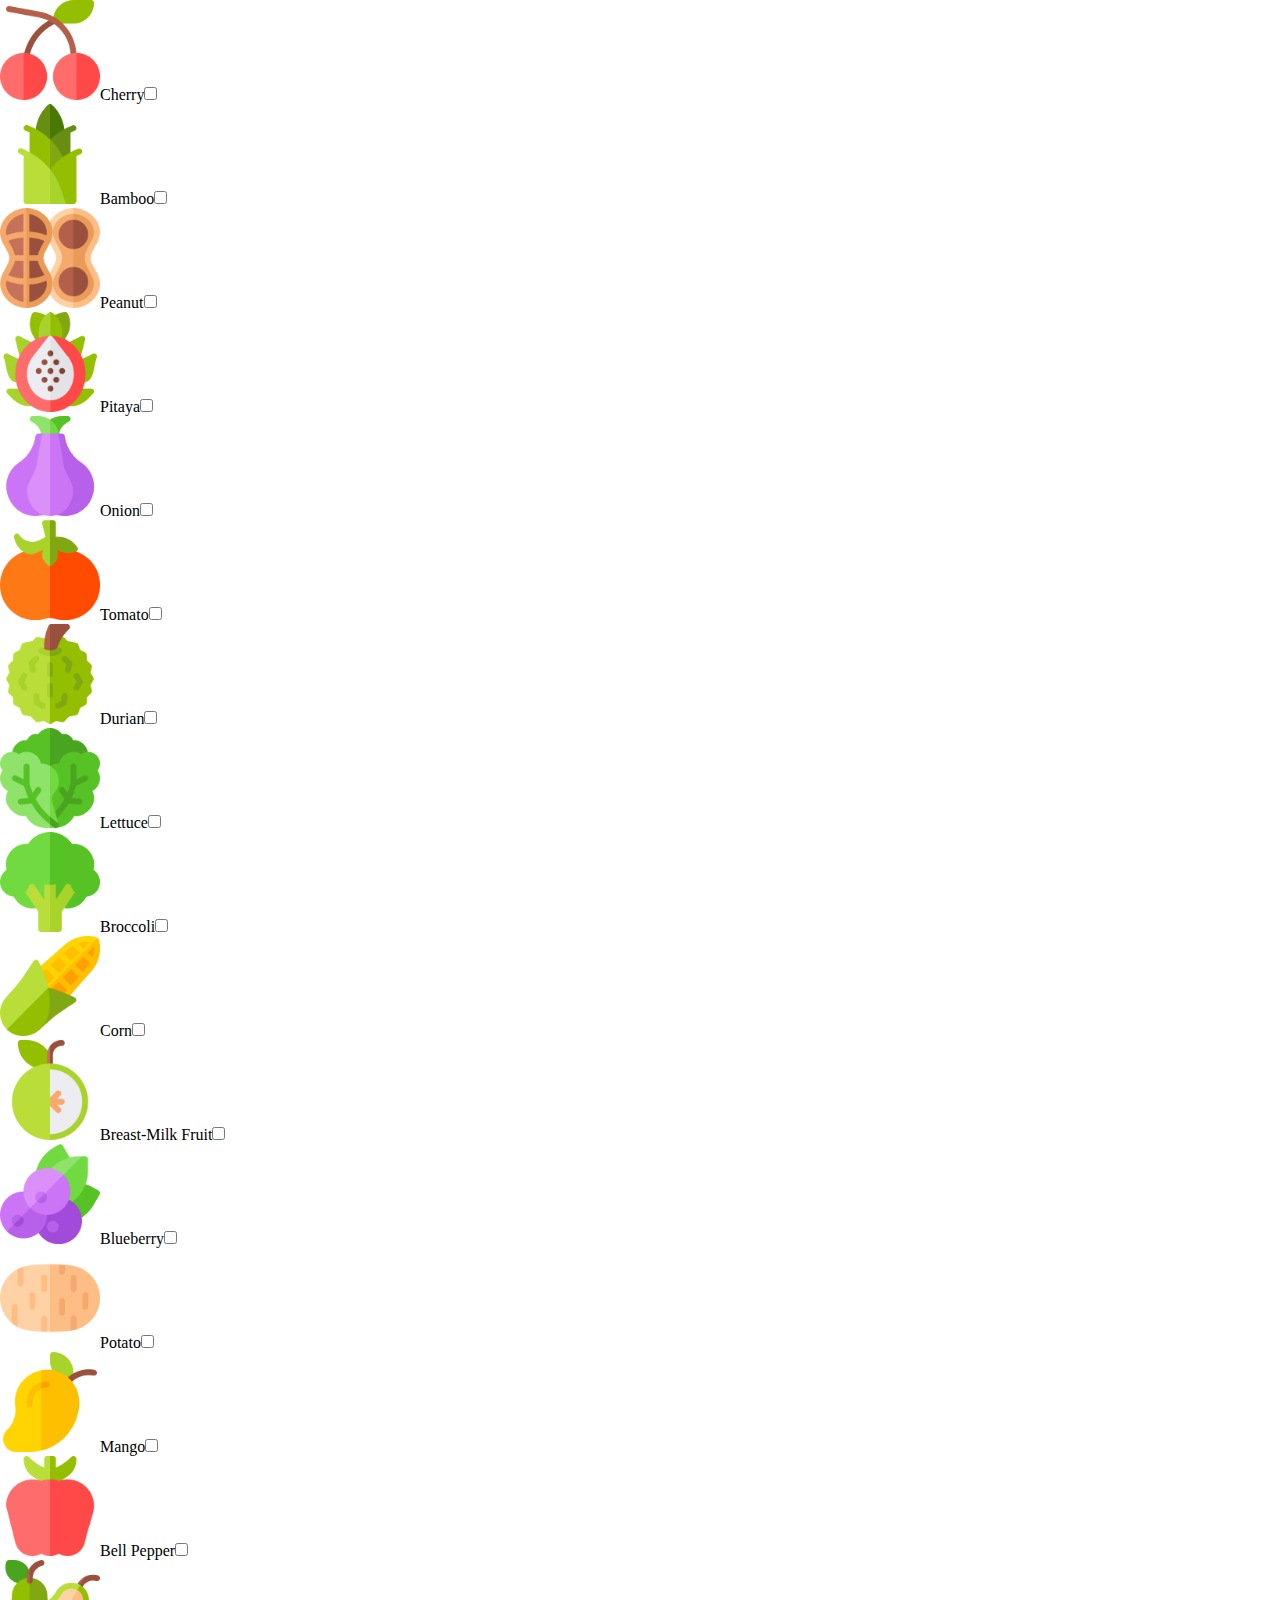
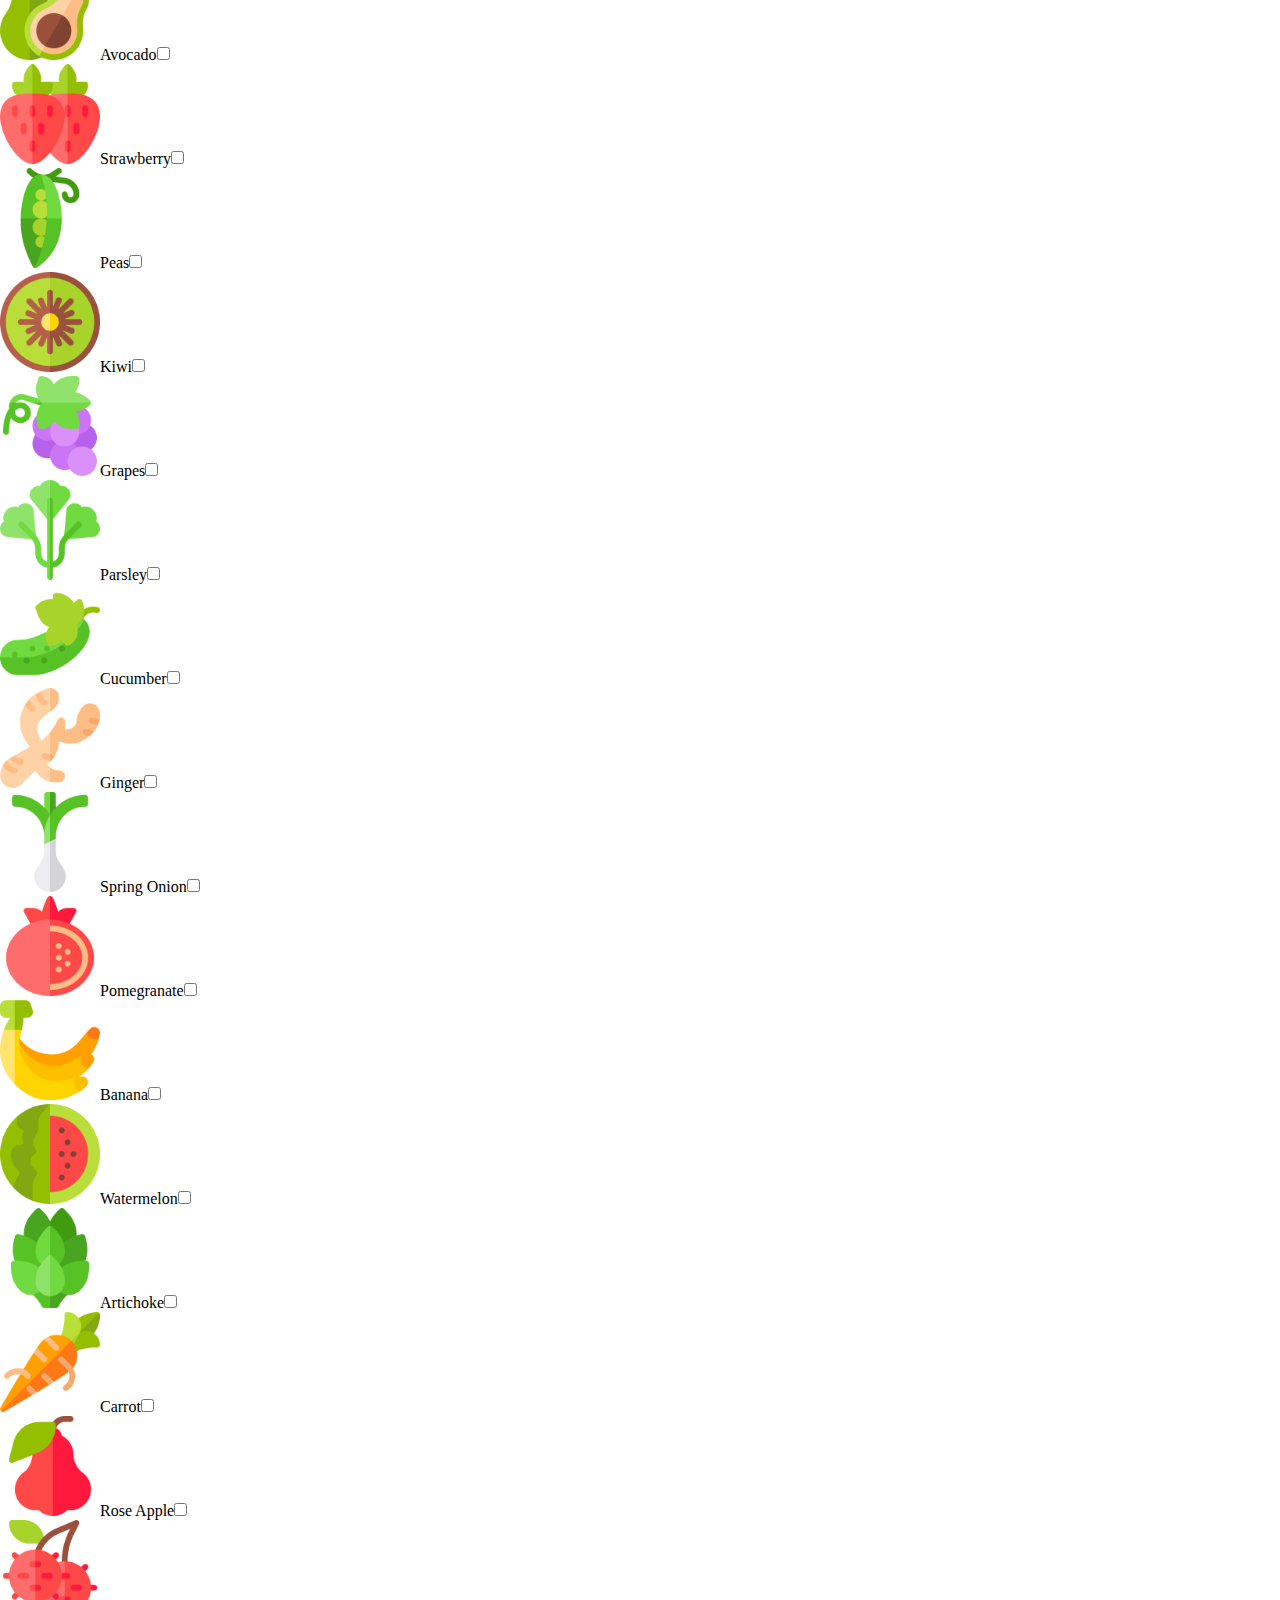
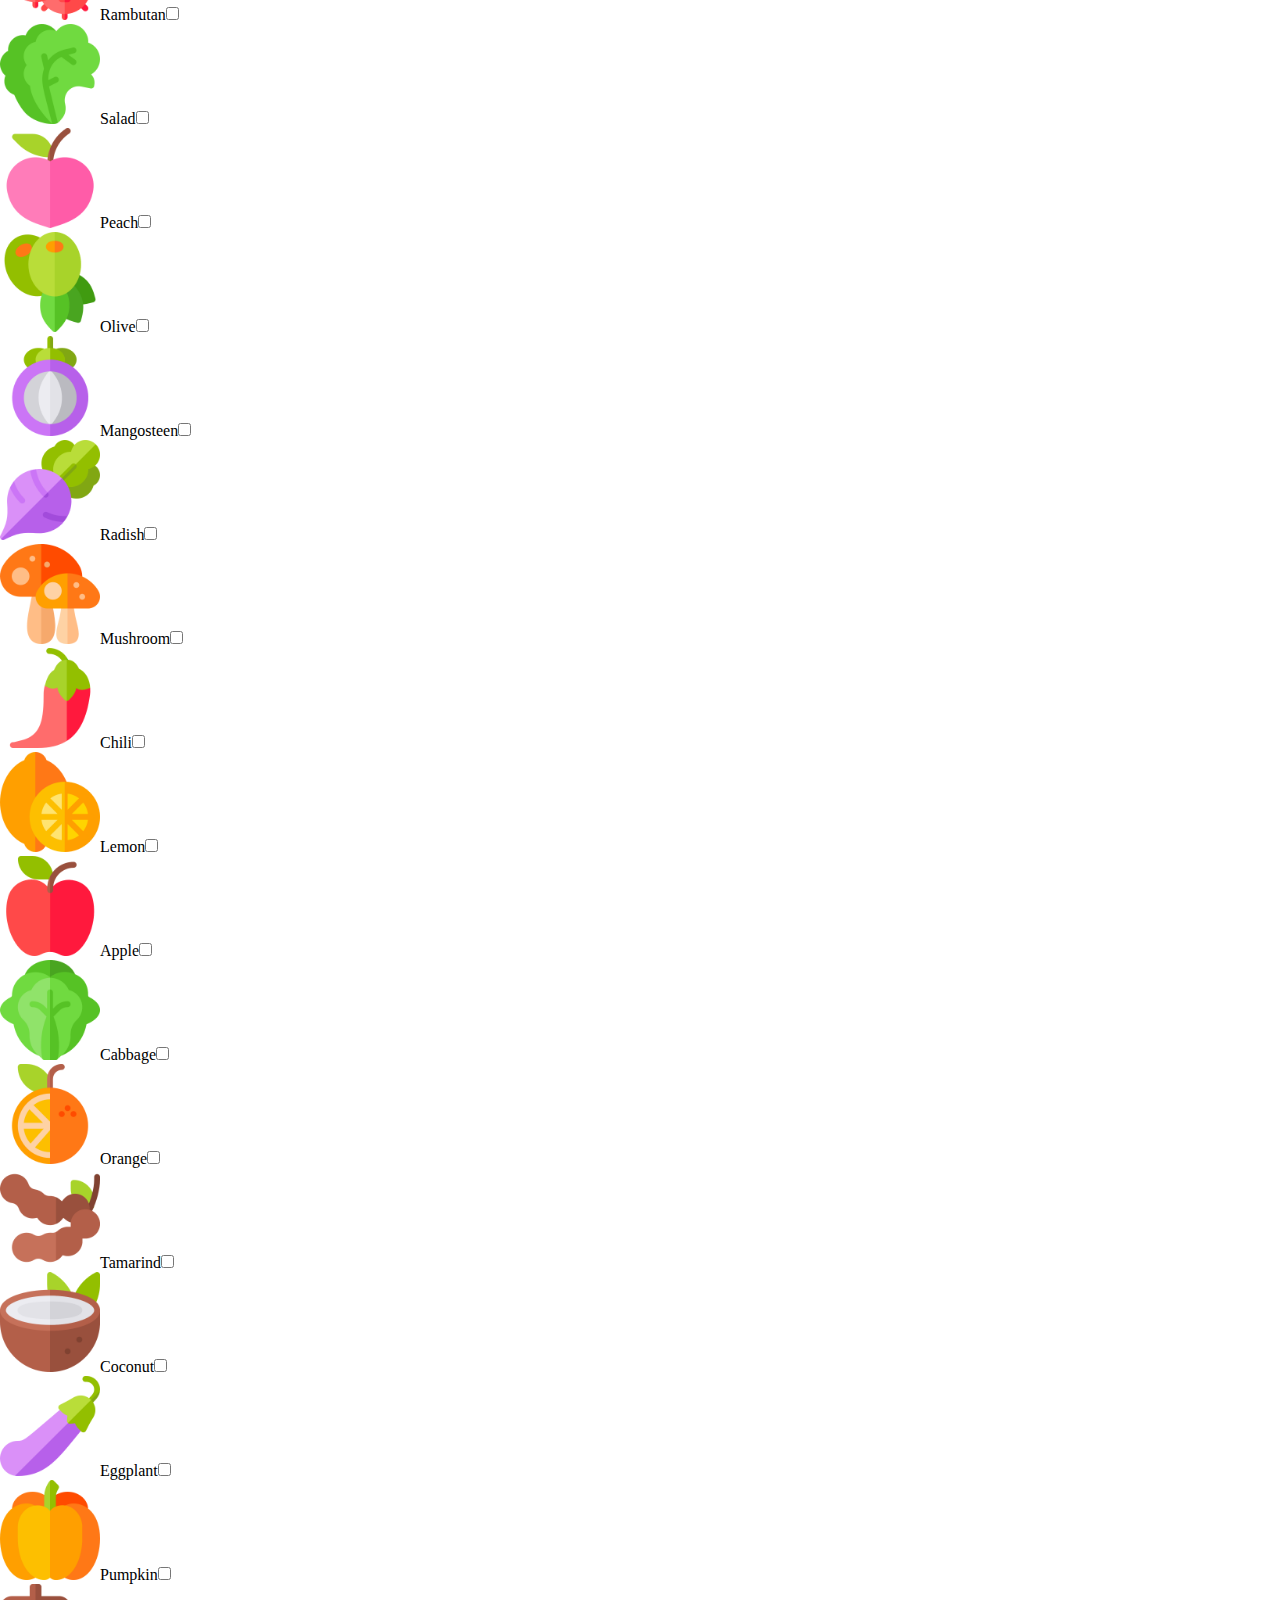
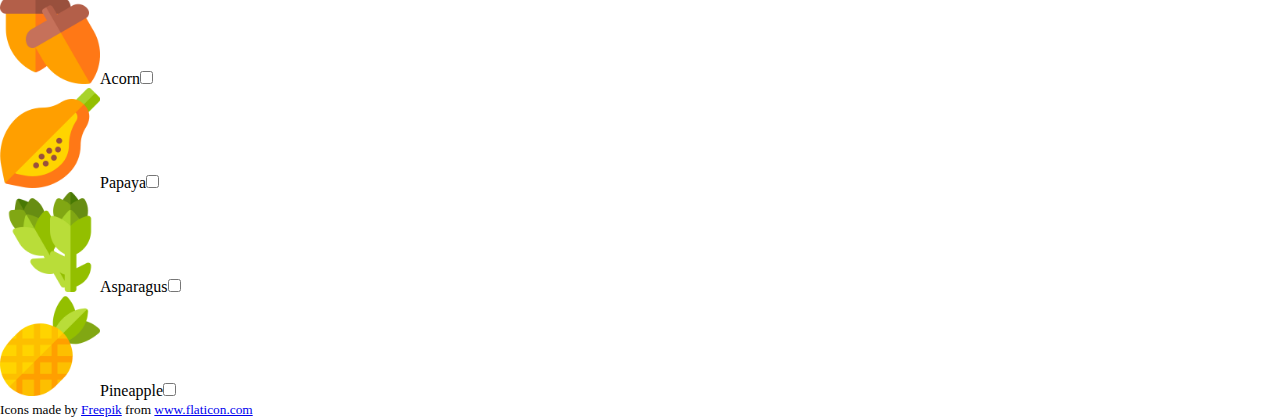
<file: index.html>
<!DOCTYPE html>
<html lang="en">
<head>
    <meta charset="UTF-8">
    <meta name="viewport" content="width=device-width, initial-scale=1.0">
    <meta http-equiv="X-UA-Compatible" content="ie=edge">
    <link rel="stylesheet" href="style.css">
    <title>Document</title>
</head>
<body id="inventoryList">


    <script src="mainv2.js"></script>
     
</body>

<footer class="center_center">
        <small id="iconsCredit">
            Icons made by <a href="https://www.flaticon.com/authors/freepik" title="Freepik">Freepik</a>
            from <a href="https://www.flaticon.com/" title="Flaticon">www.flaticon.com</a>
        </small>
    </footer>
</html>
</file>
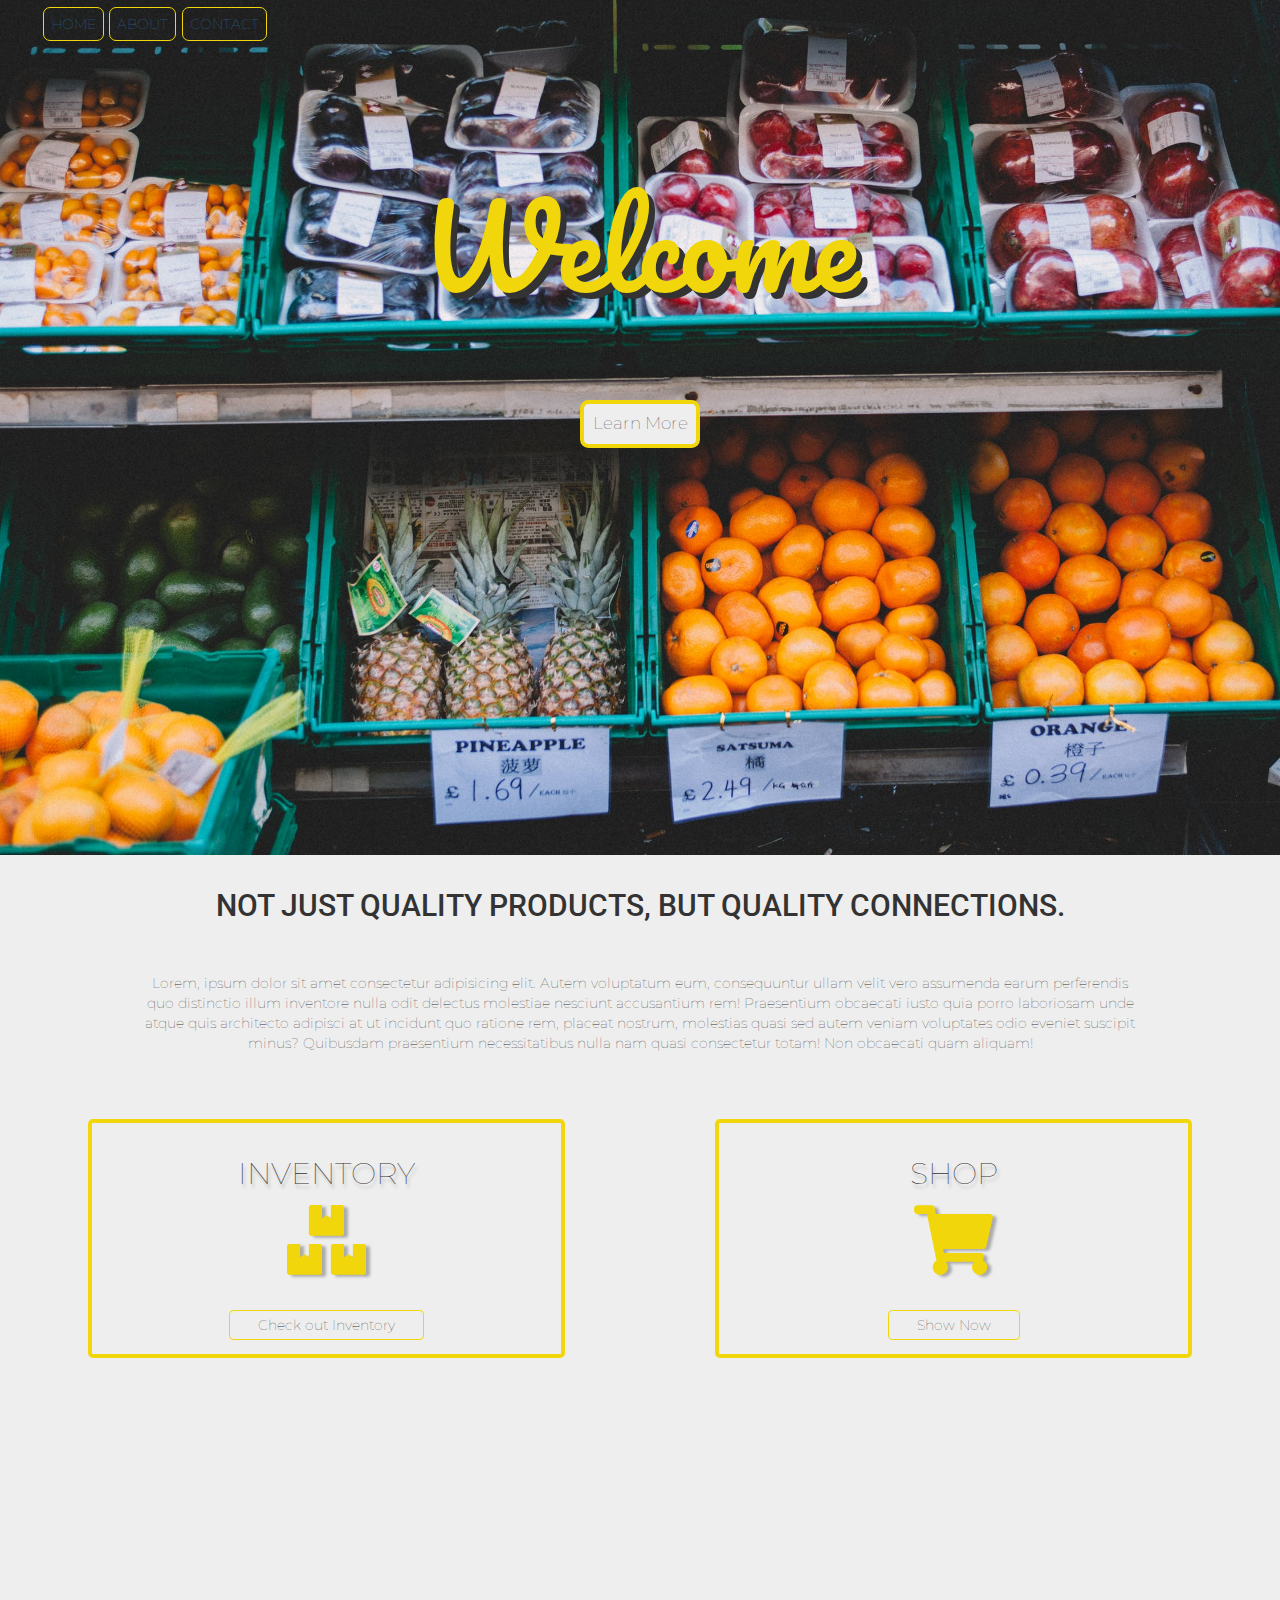
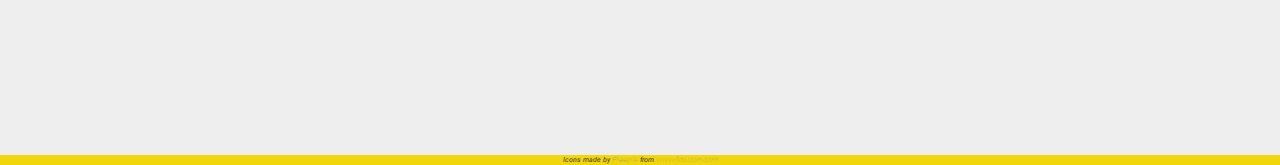
<file: directory/public/index.html>
<!DOCTYPE html>
<html lang="en">
<head>
    <meta charset="UTF-8">
    <meta name="viewport" content="width=device-width, initial-scale=1.0">
    <meta http-equiv="X-UA-Compatible" content="ie=edge">
    <title></title>
    <link rel="stylesheet" href="../../css/all.min.css">
    <link rel="stylesheet" href="../../css/bootstrap.min.css">
    <link rel="stylesheet" href="../../css/styles.css">
</head>
<body>
    <header>
        <nav>
            <ul>
                <!-- JAVASCRIPT IS PROVIDING LINKS -->
            </ul>
        </nav>
        <section id="hero" class="center_center">
            <div>
                <h1>Welcome</h1>
                <button class="main_button">learn more</button>
            </div>
        </section>
    </header>
    <main id="content">
        <section class="center_center">
            <h2 class="text-uppercase text-center">Not just quality products, but quality connections.</h2>
            <hr>
            <p>Lorem, ipsum dolor sit amet consectetur adipisicing elit. Autem voluptatum eum, consequuntur ullam velit vero assumenda earum perferendis quo distinctio illum inventore nulla odit delectus molestiae nesciunt accusantium rem! Praesentium obcaecati iusto quia porro laboriosam unde atque quis architecto adipisci at ut incidunt quo ratione rem, placeat nostrum, molestias quasi sed autem veniam voluptates odio eveniet suscipit minus? Quibusdam praesentium necessitatibus nulla nam quasi consectetur totam! Non obcaecati quam aliquam!</p>
        </section>
        <div class="row">
            <section id="cards" class="col-md-12">
                <div class="col-md-6">
                    <div class="card center_center">
                        <h2>Inventory</h2>
                        <i class="fas fa-boxes fa-5x"></i>
                        <a href="../inventory.html" role="button">Check out Inventory</a>
                    </div>
                </div>
                <div class="col-md-6">
                    <div class="card center_center">
                        <h2>Shop</h2>
                        <i class="fas fa-shopping-cart fa-5x"></i>
                        <a href="../shopping-cart.html" role="button">Show Now</a>
                    </div>
                </div>
            </section>
        </div>
    </main>
    <footer class="center_center">
        <small id="iconsCredit">
            Icons made by <a href="https://www.flaticon.com/authors/freepik" title="Freepik">Freepik</a>
            from <a href="https://www.flaticon.com/" title="Flaticon">www.flaticon.com</a>
        </small>
    </footer>
    
    <script src="https://ajax.googleapis.com/ajax/libs/jquery/1.12.4/jquery.min.js"></script>
    <script src="../../js/app.js"></script>
</body>
</html>
</file>
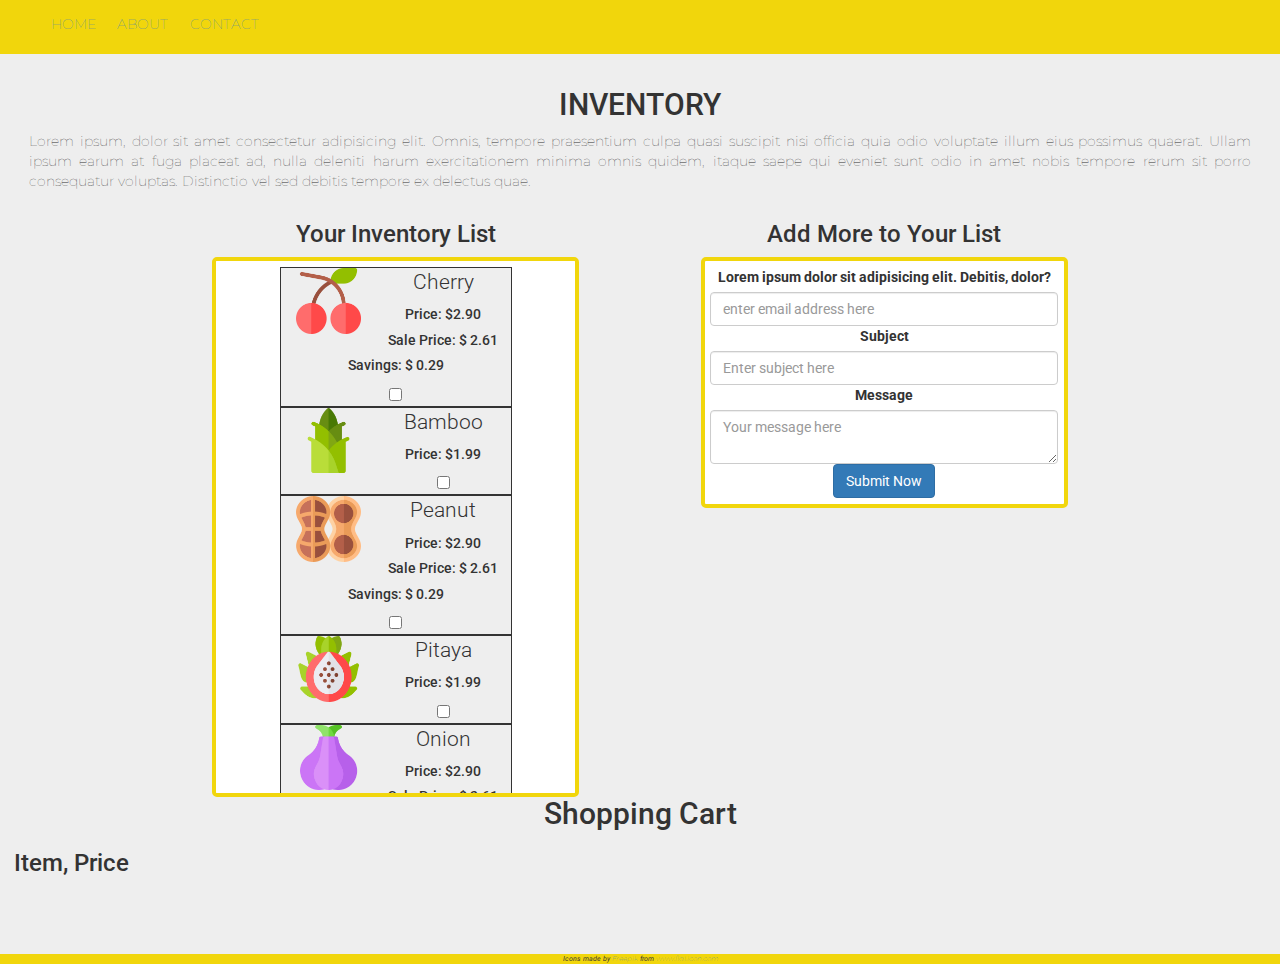
<file: inventory.html>
<!DOCTYPE html>
<html lang="en">
    <head>
        <meta charset="UTF-8">
        <meta name="viewport" content="width=device-width, initial-scale=1.0">
        <meta http-equiv="X-UA-Compatible" content="ie=edge">
        <title></title>
        <link rel="stylesheet" href="../css/all.min.css">
        <link rel="stylesheet" href="../css/bootstrap.min.css">
        <link rel="stylesheet" href="../css/styles.css">
        <link rel="stylesheet" href="../css/inventory.css">
    </head>
    <body>
        <header>
            <nav>
                <ul>
                    <!-- JAVASCRIPT IS PROVIDING LINKS -->
                </ul>
            </nav>
        </header>
        <main id="content">
            <div class="col-md-12">
                <h2 class="text-center">INVENTORY</h2>
                <p class="text-justify">Lorem ipsum, dolor sit amet consectetur adipisicing elit. Omnis, tempore praesentium culpa quasi suscipit nisi officia quia odio voluptate illum eius possimus quaerat. Ullam ipsum earum at fuga placeat ad, nulla deleniti harum exercitationem minima omnis quidem, itaque saepe qui eveniet sunt odio in amet nobis tempore rerum sit porro consequatur voluptas. Distinctio vel sed debitis tempore ex delectus quae.</p>
                <section class="row" id="inventory">
                    <div class="col-md-6">
                        <h3 class="text-center">Your Inventory List</h3>
                        <div class="card" id="inventoryList">
                            
                        </div>
                    </div>
                    <div class="col-md-6">
                        <h3 class="text-center">Add More to Your List</h3>
                        <div class="card" id="inventoryForm">
                            
                        </div>
                    </div>
                </section>
            </div>
            <div>
                <h2 class="text-center">Shopping Cart</h2>
                <h3 id="cart"> Item, Price</h3>



            </div>

        </main>
        <footer class="center_center">
            <small id="iconsCredit">
                Icons made by <a href="https://www.flaticon.com/authors/freepik" title="Freepik">Freepik</a>
                from <a href="https://www.flaticon.com/" title="Flaticon">www.flaticon.com</a>
            </small>
        </footer>
        <script src="https://ajax.googleapis.com/ajax/libs/jquery/1.12.4/jquery.min.js"></script>
        <script src="../js/inventory.js"></script>
        <script src="../../js/app.js"></script>
    </body>
</html>
</file>
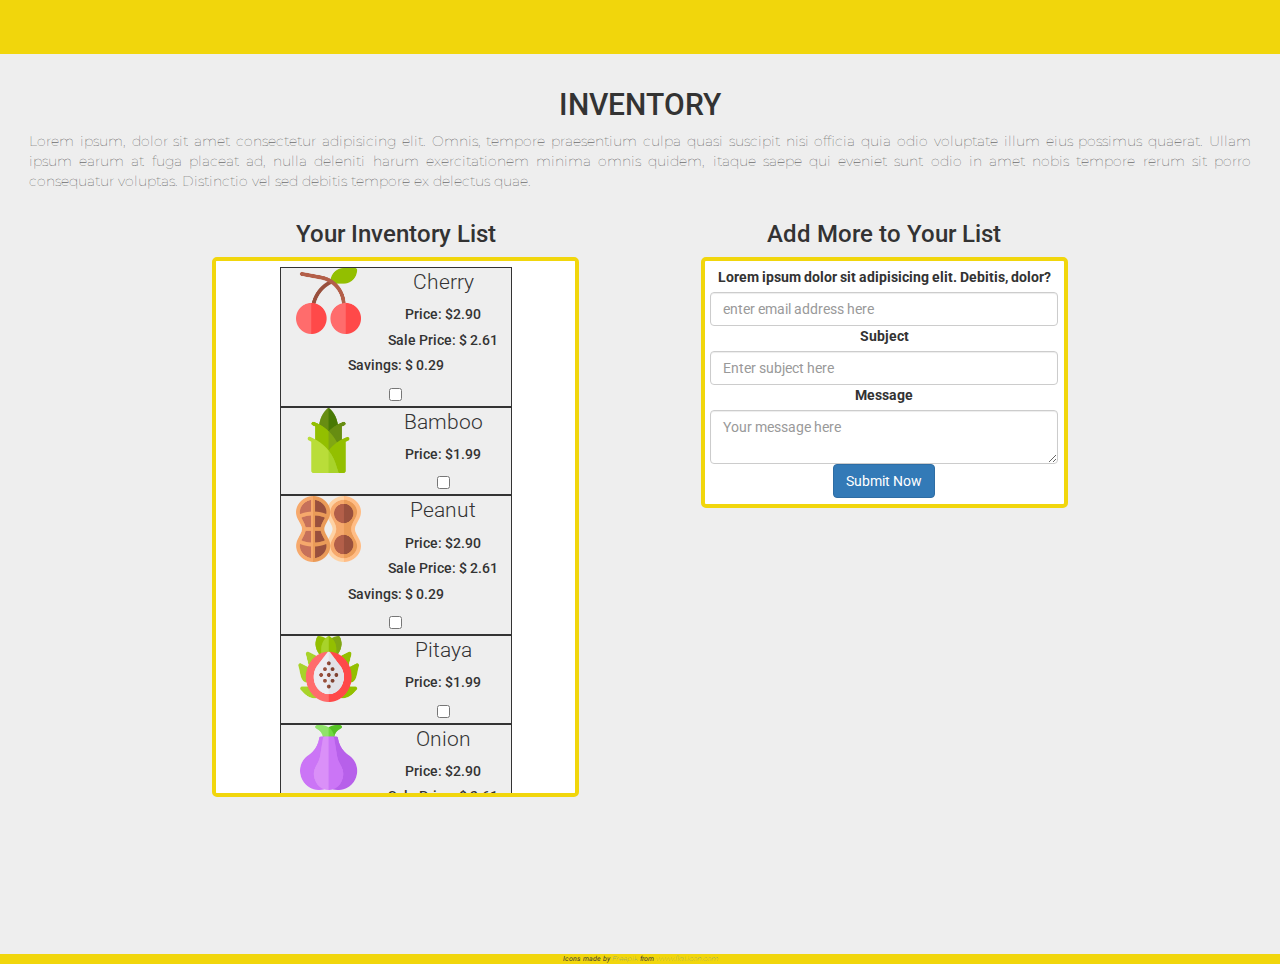
<file: directory/inventory.html>
<!DOCTYPE html>
<html lang="en">
    <head>
        <meta charset="UTF-8">
        <meta name="viewport" content="width=device-width, initial-scale=1.0">
        <meta http-equiv="X-UA-Compatible" content="ie=edge">
        <title></title>
        <link rel="stylesheet" href="../css/all.min.css">
        <link rel="stylesheet" href="../css/bootstrap.min.css">
        <link rel="stylesheet" href="../css/styles.css">
        <link rel="stylesheet" href="../css/inventory.css">
    </head>
    <body>
        <header>
            <nav>
                <ul>
                    <!-- JAVASCRIPT IS PROVIDING LINKS -->
                </ul>
            </nav>
        </header>
        <main id="content">
            <div class="col-md-12">
                <h2 class="text-center">INVENTORY</h2>
                <p class="text-justify">Lorem ipsum, dolor sit amet consectetur adipisicing elit. Omnis, tempore praesentium culpa quasi suscipit nisi officia quia odio voluptate illum eius possimus quaerat. Ullam ipsum earum at fuga placeat ad, nulla deleniti harum exercitationem minima omnis quidem, itaque saepe qui eveniet sunt odio in amet nobis tempore rerum sit porro consequatur voluptas. Distinctio vel sed debitis tempore ex delectus quae.</p>
                <section class="row" id="inventory">
                    <div class="col-md-6">
                        <h3 class="text-center">Your Inventory List</h3>
                        <div class="card" id="inventoryList">
                            
                        </div>
                    </div>
                    <div class="col-md-6">
                        <h3 class="text-center">Add More to Your List</h3>
                        <div class="card" id="inventoryForm">
                            
                        </div>
                    </div>
                </section>
            </div>
        </main>
        <footer class="center_center">
            <small id="iconsCredit">
                Icons made by <a href="https://www.flaticon.com/authors/freepik" title="Freepik">Freepik</a>
                from <a href="https://www.flaticon.com/" title="Flaticon">www.flaticon.com</a>
            </small>
        </footer>
        <script src="https://ajax.googleapis.com/ajax/libs/jquery/1.12.4/jquery.min.js"></script>
        <script src="../js/inventory.js"></script>
    </body>
</html>
</file>
<file: style.css>
*{
    margin:0;
    padding: 0%;
}
.boxItem {
    display: flex;
    flex-wrap: wrap;
    flex-direction:column; 
    width:100%;
    list-style: none;
    justify-content: center;
    
}

img {
    width:100px;
    height:100px;
    
}
</file>
<file: css/styles.css>
@import url('https://fonts.googleapis.com/css?family=Pacifico|Montserrat|Roboto&display=swap');

:root {
    --main_font: 'Roboto',
        sans-serif;
    --heading_font: 'Pacifico',
        cursive;
    --special_font: 'Montserrat',
    sans-serif;
    --main_color: #f1d60c;
    --accent_color: #eee;
    --big_text_shadow: 6px 6px 0px #333;
}

body {
    font-family: var(--main_font);
    top: 0;
    margin: 0;
    padding: 0;
    background-color: var(--accent_color);
}

 main#content, footer{
     width: 100%;
     margin: auto;
 }
main#content {
    height: 100vh;
    padding: 1em;
}
main section {
    text-align: justify;
    font-size: 1em;
    width: 80%;
    margin: auto;
}
main p {
    font-family: var(--special_font);
}
footer {
    background-color: var(--main_color);
}


#hero h1 {
    font-family: var(--heading_font);
    color: var(--main_color);
    font-size: 8em;
    text-shadow: var(--big_text_shadow);
    margin-top: -2em;
}

.card a {
    color: inherit;
    border: 0.1em solid var(--main_color);
    border-radius: 0.3em;
    color: #333;
    padding: 0.3em 2em;
    margin: 0 1em;
    display: grid;
}

.card a:hover {
    transform: scale(1.2);
    transition: all 0.25s 80ms;
    opacity: 0.5;
    border: 0.05em solid #333;
}
ul,
li, 
a, a:hover
 {
    list-style: none;
    text-decoration: none;
    
}

.center_center {
    display: grid;
    justify-content: center;
    align-items: center;
    text-align: center;
}

.main_button {
    font-family: 'Montserrat',
        sans-serif;
    border: 0.25em solid var(--main_color);
    border-radius: 0.5em;
    font-size: 1.2em;
    padding: 0.5em;
    text-transform: capitalize;
    background-color: var(--accent_color);
    transition: transform 0.5s 80ms;
}

.main_button:hover {
    transform: scale(1.10);
}

.nav_link {
    border: 1px solid var(--main_color);
    border-radius: 0.5em;
    text-transform: uppercase;
    color: var(--accent_color);
}

#iconsCredit {
    font-size: 0.5em;
    font-style: italic;
}

#hero {
    height: 95vh;
    width: 100%;
    background-image: url('../img/hero_2.jpeg');
    background-size: cover;
    display: grid;
    justify-content: center;
    align-items: center;
}

header .main_button {
    margin-top: 5em;
}

nav ul {
    position: absolute;
    top: 1em;
}

nav ul li {
    display: inline;
    margin: 0.2em 0.2em;
    padding: 0.5em;
    color: #fff;
}

nav ul li,
.nav_link,
.main_button,
p,
.card h2,
a, a:hover {
    font-weight: 100;
    font-family: var(--special_font);
}

i {
    color: var(--main_color);
    text-shadow: 4px 2px 3px #aaa;
    margin-bottom: 0.5em;
}
#cards {
    height: auto;
    padding: 1em;
    margin-top: 3em;
}
.card {
    border: 0.3em solid var(--main_color);
    border-radius: 5px;
    padding: 1em;
    width: 80%;
    margin: auto;
    text-align: center;
}

.card h2 {
    font-family: var(--special_font);
    text-transform: uppercase;
    text-shadow: 2px 4px 3px #aaa;
    margin-bottom: 0.5em;
}


/* .card {
    animation: bouncing 0.5s 0s infinite alternate both; /*cubic-bezier(0.1, 0.25, 0.1, 1)
}
*/

@keyframes bouncing {
    0% {
        bottom: 0;
        box-shadow: 0 0 5px rgba(0, 0, 0, 0.5);
    }

    100% {
        bottom: 50px;
        box-shadow: 0 50px 50px rgba(0, 0, 0, 0.1);
    }
}
</file>
<file: css/inventory.css>
header {
    height: 6vh;
    background-color: var(--main_color);
}
#inventory {
    margin: auto;
}
#inventory .card {
    max-height: 60vh;
    background-color: #fff;
    overflow: scroll;
    padding: 0.4em;
}

 .box {
    background-color: var(--accent_color);
    border: 1px solid #333;
}
</file>
<file: css/all.min.css>
.fa,.fab,.fal,.far,.fas{-moz-osx-font-smoothing:grayscale;-webkit-font-smoothing:antialiased;display:inline-block;font-style:normal;font-variant:normal;text-rendering:auto;line-height:1}.fa-lg{font-size:1.33333em;line-height:.75em;vertical-align:-.0667em}.fa-xs{font-size:.75em}.fa-sm{font-size:.875em}.fa-1x{font-size:1em}.fa-2x{font-size:2em}.fa-3x{font-size:3em}.fa-4x{font-size:4em}.fa-5x{font-size:5em}.fa-6x{font-size:6em}.fa-7x{font-size:7em}.fa-8x{font-size:8em}.fa-9x{font-size:9em}.fa-10x{font-size:10em}.fa-fw{text-align:center;width:1.25em}.fa-ul{list-style-type:none;margin-left:2.5em;padding-left:0}.fa-ul>li{position:relative}.fa-li{left:-2em;position:absolute;text-align:center;width:2em;line-height:inherit}.fa-border{border:.08em solid #eee;border-radius:.1em;padding:.2em .25em .15em}.fa-pull-left{float:left}.fa-pull-right{float:right}.fa.fa-pull-left,.fab.fa-pull-left,.fal.fa-pull-left,.far.fa-pull-left,.fas.fa-pull-left{margin-right:.3em}.fa.fa-pull-right,.fab.fa-pull-right,.fal.fa-pull-right,.far.fa-pull-right,.fas.fa-pull-right{margin-left:.3em}.fa-spin{animation:fa-spin 2s infinite linear}.fa-pulse{animation:fa-spin 1s infinite steps(8)}@keyframes fa-spin{0%{transform:rotate(0deg)}to{transform:rotate(1turn)}}.fa-rotate-90{-ms-filter:"progid:DXImageTransform.Microsoft.BasicImage(rotation=1)";transform:rotate(90deg)}.fa-rotate-180{-ms-filter:"progid:DXImageTransform.Microsoft.BasicImage(rotation=2)";transform:rotate(180deg)}.fa-rotate-270{-ms-filter:"progid:DXImageTransform.Microsoft.BasicImage(rotation=3)";transform:rotate(270deg)}.fa-flip-horizontal{-ms-filter:"progid:DXImageTransform.Microsoft.BasicImage(rotation=0, mirror=1)";transform:scaleX(-1)}.fa-flip-vertical{transform:scaleY(-1)}.fa-flip-horizontal.fa-flip-vertical,.fa-flip-vertical{-ms-filter:"progid:DXImageTransform.Microsoft.BasicImage(rotation=2, mirror=1)"}.fa-flip-horizontal.fa-flip-vertical{transform:scale(-1)}:root .fa-flip-horizontal,:root .fa-flip-vertical,:root .fa-rotate-90,:root .fa-rotate-180,:root .fa-rotate-270{filter:none}.fa-stack{display:inline-block;height:2em;line-height:2em;position:relative;vertical-align:middle;width:2.5em}.fa-stack-1x,.fa-stack-2x{left:0;position:absolute;text-align:center;width:100%}.fa-stack-1x{line-height:inherit}.fa-stack-2x{font-size:2em}.fa-inverse{color:#fff}.fa-500px:before{content:"\f26e"}.fa-accessible-icon:before{content:"\f368"}.fa-accusoft:before{content:"\f369"}.fa-acquisitions-incorporated:before{content:"\f6af"}.fa-ad:before{content:"\f641"}.fa-address-book:before{content:"\f2b9"}.fa-address-card:before{content:"\f2bb"}.fa-adjust:before{content:"\f042"}.fa-adn:before{content:"\f170"}.fa-adobe:before{content:"\f778"}.fa-adversal:before{content:"\f36a"}.fa-affiliatetheme:before{content:"\f36b"}.fa-air-freshener:before{content:"\f5d0"}.fa-algolia:before{content:"\f36c"}.fa-align-center:before{content:"\f037"}.fa-align-justify:before{content:"\f039"}.fa-align-left:before{content:"\f036"}.fa-align-right:before{content:"\f038"}.fa-alipay:before{content:"\f642"}.fa-allergies:before{content:"\f461"}.fa-amazon:before{content:"\f270"}.fa-amazon-pay:before{content:"\f42c"}.fa-ambulance:before{content:"\f0f9"}.fa-american-sign-language-interpreting:before{content:"\f2a3"}.fa-amilia:before{content:"\f36d"}.fa-anchor:before{content:"\f13d"}.fa-android:before{content:"\f17b"}.fa-angellist:before{content:"\f209"}.fa-angle-double-down:before{content:"\f103"}.fa-angle-double-left:before{content:"\f100"}.fa-angle-double-right:before{content:"\f101"}.fa-angle-double-up:before{content:"\f102"}.fa-angle-down:before{content:"\f107"}.fa-angle-left:before{content:"\f104"}.fa-angle-right:before{content:"\f105"}.fa-angle-up:before{content:"\f106"}.fa-angry:before{content:"\f556"}.fa-angrycreative:before{content:"\f36e"}.fa-angular:before{content:"\f420"}.fa-ankh:before{content:"\f644"}.fa-app-store:before{content:"\f36f"}.fa-app-store-ios:before{content:"\f370"}.fa-apper:before{content:"\f371"}.fa-apple:before{content:"\f179"}.fa-apple-alt:before{content:"\f5d1"}.fa-apple-pay:before{content:"\f415"}.fa-archive:before{content:"\f187"}.fa-archway:before{content:"\f557"}.fa-arrow-alt-circle-down:before{content:"\f358"}.fa-arrow-alt-circle-left:before{content:"\f359"}.fa-arrow-alt-circle-right:before{content:"\f35a"}.fa-arrow-alt-circle-up:before{content:"\f35b"}.fa-arrow-circle-down:before{content:"\f0ab"}.fa-arrow-circle-left:before{content:"\f0a8"}.fa-arrow-circle-right:before{content:"\f0a9"}.fa-arrow-circle-up:before{content:"\f0aa"}.fa-arrow-down:before{content:"\f063"}.fa-arrow-left:before{content:"\f060"}.fa-arrow-right:before{content:"\f061"}.fa-arrow-up:before{content:"\f062"}.fa-arrows-alt:before{content:"\f0b2"}.fa-arrows-alt-h:before{content:"\f337"}.fa-arrows-alt-v:before{content:"\f338"}.fa-artstation:before{content:"\f77a"}.fa-assistive-listening-systems:before{content:"\f2a2"}.fa-asterisk:before{content:"\f069"}.fa-asymmetrik:before{content:"\f372"}.fa-at:before{content:"\f1fa"}.fa-atlas:before{content:"\f558"}.fa-atlassian:before{content:"\f77b"}.fa-atom:before{content:"\f5d2"}.fa-audible:before{content:"\f373"}.fa-audio-description:before{content:"\f29e"}.fa-autoprefixer:before{content:"\f41c"}.fa-avianex:before{content:"\f374"}.fa-aviato:before{content:"\f421"}.fa-award:before{content:"\f559"}.fa-aws:before{content:"\f375"}.fa-baby:before{content:"\f77c"}.fa-baby-carriage:before{content:"\f77d"}.fa-backspace:before{content:"\f55a"}.fa-backward:before{content:"\f04a"}.fa-balance-scale:before{content:"\f24e"}.fa-ban:before{content:"\f05e"}.fa-band-aid:before{content:"\f462"}.fa-bandcamp:before{content:"\f2d5"}.fa-barcode:before{content:"\f02a"}.fa-bars:before{content:"\f0c9"}.fa-baseball-ball:before{content:"\f433"}.fa-basketball-ball:before{content:"\f434"}.fa-bath:before{content:"\f2cd"}.fa-battery-empty:before{content:"\f244"}.fa-battery-full:before{content:"\f240"}.fa-battery-half:before{content:"\f242"}.fa-battery-quarter:before{content:"\f243"}.fa-battery-three-quarters:before{content:"\f241"}.fa-bed:before{content:"\f236"}.fa-beer:before{content:"\f0fc"}.fa-behance:before{content:"\f1b4"}.fa-behance-square:before{content:"\f1b5"}.fa-bell:before{content:"\f0f3"}.fa-bell-slash:before{content:"\f1f6"}.fa-bezier-curve:before{content:"\f55b"}.fa-bible:before{content:"\f647"}.fa-bicycle:before{content:"\f206"}.fa-bimobject:before{content:"\f378"}.fa-binoculars:before{content:"\f1e5"}.fa-biohazard:before{content:"\f780"}.fa-birthday-cake:before{content:"\f1fd"}.fa-bitbucket:before{content:"\f171"}.fa-bitcoin:before{content:"\f379"}.fa-bity:before{content:"\f37a"}.fa-black-tie:before{content:"\f27e"}.fa-blackberry:before{content:"\f37b"}.fa-blender:before{content:"\f517"}.fa-blender-phone:before{content:"\f6b6"}.fa-blind:before{content:"\f29d"}.fa-blog:before{content:"\f781"}.fa-blogger:before{content:"\f37c"}.fa-blogger-b:before{content:"\f37d"}.fa-bluetooth:before{content:"\f293"}.fa-bluetooth-b:before{content:"\f294"}.fa-bold:before{content:"\f032"}.fa-bolt:before{content:"\f0e7"}.fa-bomb:before{content:"\f1e2"}.fa-bone:before{content:"\f5d7"}.fa-bong:before{content:"\f55c"}.fa-book:before{content:"\f02d"}.fa-book-dead:before{content:"\f6b7"}.fa-book-open:before{content:"\f518"}.fa-book-reader:before{content:"\f5da"}.fa-bookmark:before{content:"\f02e"}.fa-bowling-ball:before{content:"\f436"}.fa-box:before{content:"\f466"}.fa-box-open:before{content:"\f49e"}.fa-boxes:before{content:"\f468"}.fa-braille:before{content:"\f2a1"}.fa-brain:before{content:"\f5dc"}.fa-briefcase:before{content:"\f0b1"}.fa-briefcase-medical:before{content:"\f469"}.fa-broadcast-tower:before{content:"\f519"}.fa-broom:before{content:"\f51a"}.fa-brush:before{content:"\f55d"}.fa-btc:before{content:"\f15a"}.fa-bug:before{content:"\f188"}.fa-building:before{content:"\f1ad"}.fa-bullhorn:before{content:"\f0a1"}.fa-bullseye:before{content:"\f140"}.fa-burn:before{content:"\f46a"}.fa-buromobelexperte:before{content:"\f37f"}.fa-bus:before{content:"\f207"}.fa-bus-alt:before{content:"\f55e"}.fa-business-time:before{content:"\f64a"}.fa-buysellads:before{content:"\f20d"}.fa-calculator:before{content:"\f1ec"}.fa-calendar:before{content:"\f133"}.fa-calendar-alt:before{content:"\f073"}.fa-calendar-check:before{content:"\f274"}.fa-calendar-day:before{content:"\f783"}.fa-calendar-minus:before{content:"\f272"}.fa-calendar-plus:before{content:"\f271"}.fa-calendar-times:before{content:"\f273"}.fa-calendar-week:before{content:"\f784"}.fa-camera:before{content:"\f030"}.fa-camera-retro:before{content:"\f083"}.fa-campground:before{content:"\f6bb"}.fa-canadian-maple-leaf:before{content:"\f785"}.fa-candy-cane:before{content:"\f786"}.fa-cannabis:before{content:"\f55f"}.fa-capsules:before{content:"\f46b"}.fa-car:before{content:"\f1b9"}.fa-car-alt:before{content:"\f5de"}.fa-car-battery:before{content:"\f5df"}.fa-car-crash:before{content:"\f5e1"}.fa-car-side:before{content:"\f5e4"}.fa-caret-down:before{content:"\f0d7"}.fa-caret-left:before{content:"\f0d9"}.fa-caret-right:before{content:"\f0da"}.fa-caret-square-down:before{content:"\f150"}.fa-caret-square-left:before{content:"\f191"}.fa-caret-square-right:before{content:"\f152"}.fa-caret-square-up:before{content:"\f151"}.fa-caret-up:before{content:"\f0d8"}.fa-carrot:before{content:"\f787"}.fa-cart-arrow-down:before{content:"\f218"}.fa-cart-plus:before{content:"\f217"}.fa-cash-register:before{content:"\f788"}.fa-cat:before{content:"\f6be"}.fa-cc-amazon-pay:before{content:"\f42d"}.fa-cc-amex:before{content:"\f1f3"}.fa-cc-apple-pay:before{content:"\f416"}.fa-cc-diners-club:before{content:"\f24c"}.fa-cc-discover:before{content:"\f1f2"}.fa-cc-jcb:before{content:"\f24b"}.fa-cc-mastercard:before{content:"\f1f1"}.fa-cc-paypal:before{content:"\f1f4"}.fa-cc-stripe:before{content:"\f1f5"}.fa-cc-visa:before{content:"\f1f0"}.fa-centercode:before{content:"\f380"}.fa-centos:before{content:"\f789"}.fa-certificate:before{content:"\f0a3"}.fa-chair:before{content:"\f6c0"}.fa-chalkboard:before{content:"\f51b"}.fa-chalkboard-teacher:before{content:"\f51c"}.fa-charging-station:before{content:"\f5e7"}.fa-chart-area:before{content:"\f1fe"}.fa-chart-bar:before{content:"\f080"}.fa-chart-line:before{content:"\f201"}.fa-chart-pie:before{content:"\f200"}.fa-check:before{content:"\f00c"}.fa-check-circle:before{content:"\f058"}.fa-check-double:before{content:"\f560"}.fa-check-square:before{content:"\f14a"}.fa-chess:before{content:"\f439"}.fa-chess-bishop:before{content:"\f43a"}.fa-chess-board:before{content:"\f43c"}.fa-chess-king:before{content:"\f43f"}.fa-chess-knight:before{content:"\f441"}.fa-chess-pawn:before{content:"\f443"}.fa-chess-queen:before{content:"\f445"}.fa-chess-rook:before{content:"\f447"}.fa-chevron-circle-down:before{content:"\f13a"}.fa-chevron-circle-left:before{content:"\f137"}.fa-chevron-circle-right:before{content:"\f138"}.fa-chevron-circle-up:before{content:"\f139"}.fa-chevron-down:before{content:"\f078"}.fa-chevron-left:before{content:"\f053"}.fa-chevron-right:before{content:"\f054"}.fa-chevron-up:before{content:"\f077"}.fa-child:before{content:"\f1ae"}.fa-chrome:before{content:"\f268"}.fa-church:before{content:"\f51d"}.fa-circle:before{content:"\f111"}.fa-circle-notch:before{content:"\f1ce"}.fa-city:before{content:"\f64f"}.fa-clipboard:before{content:"\f328"}.fa-clipboard-check:before{content:"\f46c"}.fa-clipboard-list:before{content:"\f46d"}.fa-clock:before{content:"\f017"}.fa-clone:before{content:"\f24d"}.fa-closed-captioning:before{content:"\f20a"}.fa-cloud:before{content:"\f0c2"}.fa-cloud-download-alt:before{content:"\f381"}.fa-cloud-meatball:before{content:"\f73b"}.fa-cloud-moon:before{content:"\f6c3"}.fa-cloud-moon-rain:before{content:"\f73c"}.fa-cloud-rain:before{content:"\f73d"}.fa-cloud-showers-heavy:before{content:"\f740"}.fa-cloud-sun:before{content:"\f6c4"}.fa-cloud-sun-rain:before{content:"\f743"}.fa-cloud-upload-alt:before{content:"\f382"}.fa-cloudscale:before{content:"\f383"}.fa-cloudsmith:before{content:"\f384"}.fa-cloudversify:before{content:"\f385"}.fa-cocktail:before{content:"\f561"}.fa-code:before{content:"\f121"}.fa-code-branch:before{content:"\f126"}.fa-codepen:before{content:"\f1cb"}.fa-codiepie:before{content:"\f284"}.fa-coffee:before{content:"\f0f4"}.fa-cog:before{content:"\f013"}.fa-cogs:before{content:"\f085"}.fa-coins:before{content:"\f51e"}.fa-columns:before{content:"\f0db"}.fa-comment:before{content:"\f075"}.fa-comment-alt:before{content:"\f27a"}.fa-comment-dollar:before{content:"\f651"}.fa-comment-dots:before{content:"\f4ad"}.fa-comment-slash:before{content:"\f4b3"}.fa-comments:before{content:"\f086"}.fa-comments-dollar:before{content:"\f653"}.fa-compact-disc:before{content:"\f51f"}.fa-compass:before{content:"\f14e"}.fa-compress:before{content:"\f066"}.fa-compress-arrows-alt:before{content:"\f78c"}.fa-concierge-bell:before{content:"\f562"}.fa-confluence:before{content:"\f78d"}.fa-connectdevelop:before{content:"\f20e"}.fa-contao:before{content:"\f26d"}.fa-cookie:before{content:"\f563"}.fa-cookie-bite:before{content:"\f564"}.fa-copy:before{content:"\f0c5"}.fa-copyright:before{content:"\f1f9"}.fa-couch:before{content:"\f4b8"}.fa-cpanel:before{content:"\f388"}.fa-creative-commons:before{content:"\f25e"}.fa-creative-commons-by:before{content:"\f4e7"}.fa-creative-commons-nc:before{content:"\f4e8"}.fa-creative-commons-nc-eu:before{content:"\f4e9"}.fa-creative-commons-nc-jp:before{content:"\f4ea"}.fa-creative-commons-nd:before{content:"\f4eb"}.fa-creative-commons-pd:before{content:"\f4ec"}.fa-creative-commons-pd-alt:before{content:"\f4ed"}.fa-creative-commons-remix:before{content:"\f4ee"}.fa-creative-commons-sa:before{content:"\f4ef"}.fa-creative-commons-sampling:before{content:"\f4f0"}.fa-creative-commons-sampling-plus:before{content:"\f4f1"}.fa-creative-commons-share:before{content:"\f4f2"}.fa-creative-commons-zero:before{content:"\f4f3"}.fa-credit-card:before{content:"\f09d"}.fa-critical-role:before{content:"\f6c9"}.fa-crop:before{content:"\f125"}.fa-crop-alt:before{content:"\f565"}.fa-cross:before{content:"\f654"}.fa-crosshairs:before{content:"\f05b"}.fa-crow:before{content:"\f520"}.fa-crown:before{content:"\f521"}.fa-css3:before{content:"\f13c"}.fa-css3-alt:before{content:"\f38b"}.fa-cube:before{content:"\f1b2"}.fa-cubes:before{content:"\f1b3"}.fa-cut:before{content:"\f0c4"}.fa-cuttlefish:before{content:"\f38c"}.fa-d-and-d:before{content:"\f38d"}.fa-d-and-d-beyond:before{content:"\f6ca"}.fa-dashcube:before{content:"\f210"}.fa-database:before{content:"\f1c0"}.fa-deaf:before{content:"\f2a4"}.fa-delicious:before{content:"\f1a5"}.fa-democrat:before{content:"\f747"}.fa-deploydog:before{content:"\f38e"}.fa-deskpro:before{content:"\f38f"}.fa-desktop:before{content:"\f108"}.fa-dev:before{content:"\f6cc"}.fa-deviantart:before{content:"\f1bd"}.fa-dharmachakra:before{content:"\f655"}.fa-dhl:before{content:"\f790"}.fa-diagnoses:before{content:"\f470"}.fa-diaspora:before{content:"\f791"}.fa-dice:before{content:"\f522"}.fa-dice-d20:before{content:"\f6cf"}.fa-dice-d6:before{content:"\f6d1"}.fa-dice-five:before{content:"\f523"}.fa-dice-four:before{content:"\f524"}.fa-dice-one:before{content:"\f525"}.fa-dice-six:before{content:"\f526"}.fa-dice-three:before{content:"\f527"}.fa-dice-two:before{content:"\f528"}.fa-digg:before{content:"\f1a6"}.fa-digital-ocean:before{content:"\f391"}.fa-digital-tachograph:before{content:"\f566"}.fa-directions:before{content:"\f5eb"}.fa-discord:before{content:"\f392"}.fa-discourse:before{content:"\f393"}.fa-divide:before{content:"\f529"}.fa-dizzy:before{content:"\f567"}.fa-dna:before{content:"\f471"}.fa-dochub:before{content:"\f394"}.fa-docker:before{content:"\f395"}.fa-dog:before{content:"\f6d3"}.fa-dollar-sign:before{content:"\f155"}.fa-dolly:before{content:"\f472"}.fa-dolly-flatbed:before{content:"\f474"}.fa-donate:before{content:"\f4b9"}.fa-door-closed:before{content:"\f52a"}.fa-door-open:before{content:"\f52b"}.fa-dot-circle:before{content:"\f192"}.fa-dove:before{content:"\f4ba"}.fa-download:before{content:"\f019"}.fa-draft2digital:before{content:"\f396"}.fa-drafting-compass:before{content:"\f568"}.fa-dragon:before{content:"\f6d5"}.fa-draw-polygon:before{content:"\f5ee"}.fa-dribbble:before{content:"\f17d"}.fa-dribbble-square:before{content:"\f397"}.fa-dropbox:before{content:"\f16b"}.fa-drum:before{content:"\f569"}.fa-drum-steelpan:before{content:"\f56a"}.fa-drumstick-bite:before{content:"\f6d7"}.fa-drupal:before{content:"\f1a9"}.fa-dumbbell:before{content:"\f44b"}.fa-dumpster:before{content:"\f793"}.fa-dumpster-fire:before{content:"\f794"}.fa-dungeon:before{content:"\f6d9"}.fa-dyalog:before{content:"\f399"}.fa-earlybirds:before{content:"\f39a"}.fa-ebay:before{content:"\f4f4"}.fa-edge:before{content:"\f282"}.fa-edit:before{content:"\f044"}.fa-eject:before{content:"\f052"}.fa-elementor:before{content:"\f430"}.fa-ellipsis-h:before{content:"\f141"}.fa-ellipsis-v:before{content:"\f142"}.fa-ello:before{content:"\f5f1"}.fa-ember:before{content:"\f423"}.fa-empire:before{content:"\f1d1"}.fa-envelope:before{content:"\f0e0"}.fa-envelope-open:before{content:"\f2b6"}.fa-envelope-open-text:before{content:"\f658"}.fa-envelope-square:before{content:"\f199"}.fa-envira:before{content:"\f299"}.fa-equals:before{content:"\f52c"}.fa-eraser:before{content:"\f12d"}.fa-erlang:before{content:"\f39d"}.fa-ethereum:before{content:"\f42e"}.fa-ethernet:before{content:"\f796"}.fa-etsy:before{content:"\f2d7"}.fa-euro-sign:before{content:"\f153"}.fa-exchange-alt:before{content:"\f362"}.fa-exclamation:before{content:"\f12a"}.fa-exclamation-circle:before{content:"\f06a"}.fa-exclamation-triangle:before{content:"\f071"}.fa-expand:before{content:"\f065"}.fa-expand-arrows-alt:before{content:"\f31e"}.fa-expeditedssl:before{content:"\f23e"}.fa-external-link-alt:before{content:"\f35d"}.fa-external-link-square-alt:before{content:"\f360"}.fa-eye:before{content:"\f06e"}.fa-eye-dropper:before{content:"\f1fb"}.fa-eye-slash:before{content:"\f070"}.fa-facebook:before{content:"\f09a"}.fa-facebook-f:before{content:"\f39e"}.fa-facebook-messenger:before{content:"\f39f"}.fa-facebook-square:before{content:"\f082"}.fa-fantasy-flight-games:before{content:"\f6dc"}.fa-fast-backward:before{content:"\f049"}.fa-fast-forward:before{content:"\f050"}.fa-fax:before{content:"\f1ac"}.fa-feather:before{content:"\f52d"}.fa-feather-alt:before{content:"\f56b"}.fa-fedex:before{content:"\f797"}.fa-fedora:before{content:"\f798"}.fa-female:before{content:"\f182"}.fa-fighter-jet:before{content:"\f0fb"}.fa-figma:before{content:"\f799"}.fa-file:before{content:"\f15b"}.fa-file-alt:before{content:"\f15c"}.fa-file-archive:before{content:"\f1c6"}.fa-file-audio:before{content:"\f1c7"}.fa-file-code:before{content:"\f1c9"}.fa-file-contract:before{content:"\f56c"}.fa-file-csv:before{content:"\f6dd"}.fa-file-download:before{content:"\f56d"}.fa-file-excel:before{content:"\f1c3"}.fa-file-export:before{content:"\f56e"}.fa-file-image:before{content:"\f1c5"}.fa-file-import:before{content:"\f56f"}.fa-file-invoice:before{content:"\f570"}.fa-file-invoice-dollar:before{content:"\f571"}.fa-file-medical:before{content:"\f477"}.fa-file-medical-alt:before{content:"\f478"}.fa-file-pdf:before{content:"\f1c1"}.fa-file-powerpoint:before{content:"\f1c4"}.fa-file-prescription:before{content:"\f572"}.fa-file-signature:before{content:"\f573"}.fa-file-upload:before{content:"\f574"}.fa-file-video:before{content:"\f1c8"}.fa-file-word:before{content:"\f1c2"}.fa-fill:before{content:"\f575"}.fa-fill-drip:before{content:"\f576"}.fa-film:before{content:"\f008"}.fa-filter:before{content:"\f0b0"}.fa-fingerprint:before{content:"\f577"}.fa-fire:before{content:"\f06d"}.fa-fire-alt:before{content:"\f7e4"}.fa-fire-extinguisher:before{content:"\f134"}.fa-firefox:before{content:"\f269"}.fa-first-aid:before{content:"\f479"}.fa-first-order:before{content:"\f2b0"}.fa-first-order-alt:before{content:"\f50a"}.fa-firstdraft:before{content:"\f3a1"}.fa-fish:before{content:"\f578"}.fa-fist-raised:before{content:"\f6de"}.fa-flag:before{content:"\f024"}.fa-flag-checkered:before{content:"\f11e"}.fa-flag-usa:before{content:"\f74d"}.fa-flask:before{content:"\f0c3"}.fa-flickr:before{content:"\f16e"}.fa-flipboard:before{content:"\f44d"}.fa-flushed:before{content:"\f579"}.fa-fly:before{content:"\f417"}.fa-folder:before{content:"\f07b"}.fa-folder-minus:before{content:"\f65d"}.fa-folder-open:before{content:"\f07c"}.fa-folder-plus:before{content:"\f65e"}.fa-font:before{content:"\f031"}.fa-font-awesome:before{content:"\f2b4"}.fa-font-awesome-alt:before{content:"\f35c"}.fa-font-awesome-flag:before{content:"\f425"}.fa-font-awesome-logo-full:before{content:"\f4e6"}.fa-fonticons:before{content:"\f280"}.fa-fonticons-fi:before{content:"\f3a2"}.fa-football-ball:before{content:"\f44e"}.fa-fort-awesome:before{content:"\f286"}.fa-fort-awesome-alt:before{content:"\f3a3"}.fa-forumbee:before{content:"\f211"}.fa-forward:before{content:"\f04e"}.fa-foursquare:before{content:"\f180"}.fa-free-code-camp:before{content:"\f2c5"}.fa-freebsd:before{content:"\f3a4"}.fa-frog:before{content:"\f52e"}.fa-frown:before{content:"\f119"}.fa-frown-open:before{content:"\f57a"}.fa-fulcrum:before{content:"\f50b"}.fa-funnel-dollar:before{content:"\f662"}.fa-futbol:before{content:"\f1e3"}.fa-galactic-republic:before{content:"\f50c"}.fa-galactic-senate:before{content:"\f50d"}.fa-gamepad:before{content:"\f11b"}.fa-gas-pump:before{content:"\f52f"}.fa-gavel:before{content:"\f0e3"}.fa-gem:before{content:"\f3a5"}.fa-genderless:before{content:"\f22d"}.fa-get-pocket:before{content:"\f265"}.fa-gg:before{content:"\f260"}.fa-gg-circle:before{content:"\f261"}.fa-ghost:before{content:"\f6e2"}.fa-gift:before{content:"\f06b"}.fa-gifts:before{content:"\f79c"}.fa-git:before{content:"\f1d3"}.fa-git-square:before{content:"\f1d2"}.fa-github:before{content:"\f09b"}.fa-github-alt:before{content:"\f113"}.fa-github-square:before{content:"\f092"}.fa-gitkraken:before{content:"\f3a6"}.fa-gitlab:before{content:"\f296"}.fa-gitter:before{content:"\f426"}.fa-glass-cheers:before{content:"\f79f"}.fa-glass-martini:before{content:"\f000"}.fa-glass-martini-alt:before{content:"\f57b"}.fa-glass-whiskey:before{content:"\f7a0"}.fa-glasses:before{content:"\f530"}.fa-glide:before{content:"\f2a5"}.fa-glide-g:before{content:"\f2a6"}.fa-globe:before{content:"\f0ac"}.fa-globe-africa:before{content:"\f57c"}.fa-globe-americas:before{content:"\f57d"}.fa-globe-asia:before{content:"\f57e"}.fa-globe-europe:before{content:"\f7a2"}.fa-gofore:before{content:"\f3a7"}.fa-golf-ball:before{content:"\f450"}.fa-goodreads:before{content:"\f3a8"}.fa-goodreads-g:before{content:"\f3a9"}.fa-google:before{content:"\f1a0"}.fa-google-drive:before{content:"\f3aa"}.fa-google-play:before{content:"\f3ab"}.fa-google-plus:before{content:"\f2b3"}.fa-google-plus-g:before{content:"\f0d5"}.fa-google-plus-square:before{content:"\f0d4"}.fa-google-wallet:before{content:"\f1ee"}.fa-gopuram:before{content:"\f664"}.fa-graduation-cap:before{content:"\f19d"}.fa-gratipay:before{content:"\f184"}.fa-grav:before{content:"\f2d6"}.fa-greater-than:before{content:"\f531"}.fa-greater-than-equal:before{content:"\f532"}.fa-grimace:before{content:"\f57f"}.fa-grin:before{content:"\f580"}.fa-grin-alt:before{content:"\f581"}.fa-grin-beam:before{content:"\f582"}.fa-grin-beam-sweat:before{content:"\f583"}.fa-grin-hearts:before{content:"\f584"}.fa-grin-squint:before{content:"\f585"}.fa-grin-squint-tears:before{content:"\f586"}.fa-grin-stars:before{content:"\f587"}.fa-grin-tears:before{content:"\f588"}.fa-grin-tongue:before{content:"\f589"}.fa-grin-tongue-squint:before{content:"\f58a"}.fa-grin-tongue-wink:before{content:"\f58b"}.fa-grin-wink:before{content:"\f58c"}.fa-grip-horizontal:before{content:"\f58d"}.fa-grip-lines:before{content:"\f7a4"}.fa-grip-lines-vertical:before{content:"\f7a5"}.fa-grip-vertical:before{content:"\f58e"}.fa-gripfire:before{content:"\f3ac"}.fa-grunt:before{content:"\f3ad"}.fa-guitar:before{content:"\f7a6"}.fa-gulp:before{content:"\f3ae"}.fa-h-square:before{content:"\f0fd"}.fa-hacker-news:before{content:"\f1d4"}.fa-hacker-news-square:before{content:"\f3af"}.fa-hackerrank:before{content:"\f5f7"}.fa-hammer:before{content:"\f6e3"}.fa-hamsa:before{content:"\f665"}.fa-hand-holding:before{content:"\f4bd"}.fa-hand-holding-heart:before{content:"\f4be"}.fa-hand-holding-usd:before{content:"\f4c0"}.fa-hand-lizard:before{content:"\f258"}.fa-hand-paper:before{content:"\f256"}.fa-hand-peace:before{content:"\f25b"}.fa-hand-point-down:before{content:"\f0a7"}.fa-hand-point-left:before{content:"\f0a5"}.fa-hand-point-right:before{content:"\f0a4"}.fa-hand-point-up:before{content:"\f0a6"}.fa-hand-pointer:before{content:"\f25a"}.fa-hand-rock:before{content:"\f255"}.fa-hand-scissors:before{content:"\f257"}.fa-hand-spock:before{content:"\f259"}.fa-hands:before{content:"\f4c2"}.fa-hands-helping:before{content:"\f4c4"}.fa-handshake:before{content:"\f2b5"}.fa-hanukiah:before{content:"\f6e6"}.fa-hashtag:before{content:"\f292"}.fa-hat-wizard:before{content:"\f6e8"}.fa-haykal:before{content:"\f666"}.fa-hdd:before{content:"\f0a0"}.fa-heading:before{content:"\f1dc"}.fa-headphones:before{content:"\f025"}.fa-headphones-alt:before{content:"\f58f"}.fa-headset:before{content:"\f590"}.fa-heart:before{content:"\f004"}.fa-heart-broken:before{content:"\f7a9"}.fa-heartbeat:before{content:"\f21e"}.fa-helicopter:before{content:"\f533"}.fa-highlighter:before{content:"\f591"}.fa-hiking:before{content:"\f6ec"}.fa-hippo:before{content:"\f6ed"}.fa-hips:before{content:"\f452"}.fa-hire-a-helper:before{content:"\f3b0"}.fa-history:before{content:"\f1da"}.fa-hockey-puck:before{content:"\f453"}.fa-holly-berry:before{content:"\f7aa"}.fa-home:before{content:"\f015"}.fa-hooli:before{content:"\f427"}.fa-hornbill:before{content:"\f592"}.fa-horse:before{content:"\f6f0"}.fa-horse-head:before{content:"\f7ab"}.fa-hospital:before{content:"\f0f8"}.fa-hospital-alt:before{content:"\f47d"}.fa-hospital-symbol:before{content:"\f47e"}.fa-hot-tub:before{content:"\f593"}.fa-hotel:before{content:"\f594"}.fa-hotjar:before{content:"\f3b1"}.fa-hourglass:before{content:"\f254"}.fa-hourglass-end:before{content:"\f253"}.fa-hourglass-half:before{content:"\f252"}.fa-hourglass-start:before{content:"\f251"}.fa-house-damage:before{content:"\f6f1"}.fa-houzz:before{content:"\f27c"}.fa-hryvnia:before{content:"\f6f2"}.fa-html5:before{content:"\f13b"}.fa-hubspot:before{content:"\f3b2"}.fa-i-cursor:before{content:"\f246"}.fa-icicles:before{content:"\f7ad"}.fa-id-badge:before{content:"\f2c1"}.fa-id-card:before{content:"\f2c2"}.fa-id-card-alt:before{content:"\f47f"}.fa-igloo:before{content:"\f7ae"}.fa-image:before{content:"\f03e"}.fa-images:before{content:"\f302"}.fa-imdb:before{content:"\f2d8"}.fa-inbox:before{content:"\f01c"}.fa-indent:before{content:"\f03c"}.fa-industry:before{content:"\f275"}.fa-infinity:before{content:"\f534"}.fa-info:before{content:"\f129"}.fa-info-circle:before{content:"\f05a"}.fa-instagram:before{content:"\f16d"}.fa-intercom:before{content:"\f7af"}.fa-internet-explorer:before{content:"\f26b"}.fa-invision:before{content:"\f7b0"}.fa-ioxhost:before{content:"\f208"}.fa-italic:before{content:"\f033"}.fa-itunes:before{content:"\f3b4"}.fa-itunes-note:before{content:"\f3b5"}.fa-java:before{content:"\f4e4"}.fa-jedi:before{content:"\f669"}.fa-jedi-order:before{content:"\f50e"}.fa-jenkins:before{content:"\f3b6"}.fa-jira:before{content:"\f7b1"}.fa-joget:before{content:"\f3b7"}.fa-joint:before{content:"\f595"}.fa-joomla:before{content:"\f1aa"}.fa-journal-whills:before{content:"\f66a"}.fa-js:before{content:"\f3b8"}.fa-js-square:before{content:"\f3b9"}.fa-jsfiddle:before{content:"\f1cc"}.fa-kaaba:before{content:"\f66b"}.fa-kaggle:before{content:"\f5fa"}.fa-key:before{content:"\f084"}.fa-keybase:before{content:"\f4f5"}.fa-keyboard:before{content:"\f11c"}.fa-keycdn:before{content:"\f3ba"}.fa-khanda:before{content:"\f66d"}.fa-kickstarter:before{content:"\f3bb"}.fa-kickstarter-k:before{content:"\f3bc"}.fa-kiss:before{content:"\f596"}.fa-kiss-beam:before{content:"\f597"}.fa-kiss-wink-heart:before{content:"\f598"}.fa-kiwi-bird:before{content:"\f535"}.fa-korvue:before{content:"\f42f"}.fa-landmark:before{content:"\f66f"}.fa-language:before{content:"\f1ab"}.fa-laptop:before{content:"\f109"}.fa-laptop-code:before{content:"\f5fc"}.fa-laravel:before{content:"\f3bd"}.fa-lastfm:before{content:"\f202"}.fa-lastfm-square:before{content:"\f203"}.fa-laugh:before{content:"\f599"}.fa-laugh-beam:before{content:"\f59a"}.fa-laugh-squint:before{content:"\f59b"}.fa-laugh-wink:before{content:"\f59c"}.fa-layer-group:before{content:"\f5fd"}.fa-leaf:before{content:"\f06c"}.fa-leanpub:before{content:"\f212"}.fa-lemon:before{content:"\f094"}.fa-less:before{content:"\f41d"}.fa-less-than:before{content:"\f536"}.fa-less-than-equal:before{content:"\f537"}.fa-level-down-alt:before{content:"\f3be"}.fa-level-up-alt:before{content:"\f3bf"}.fa-life-ring:before{content:"\f1cd"}.fa-lightbulb:before{content:"\f0eb"}.fa-line:before{content:"\f3c0"}.fa-link:before{content:"\f0c1"}.fa-linkedin:before{content:"\f08c"}.fa-linkedin-in:before{content:"\f0e1"}.fa-linode:before{content:"\f2b8"}.fa-linux:before{content:"\f17c"}.fa-lira-sign:before{content:"\f195"}.fa-list:before{content:"\f03a"}.fa-list-alt:before{content:"\f022"}.fa-list-ol:before{content:"\f0cb"}.fa-list-ul:before{content:"\f0ca"}.fa-location-arrow:before{content:"\f124"}.fa-lock:before{content:"\f023"}.fa-lock-open:before{content:"\f3c1"}.fa-long-arrow-alt-down:before{content:"\f309"}.fa-long-arrow-alt-left:before{content:"\f30a"}.fa-long-arrow-alt-right:before{content:"\f30b"}.fa-long-arrow-alt-up:before{content:"\f30c"}.fa-low-vision:before{content:"\f2a8"}.fa-luggage-cart:before{content:"\f59d"}.fa-lyft:before{content:"\f3c3"}.fa-magento:before{content:"\f3c4"}.fa-magic:before{content:"\f0d0"}.fa-magnet:before{content:"\f076"}.fa-mail-bulk:before{content:"\f674"}.fa-mailchimp:before{content:"\f59e"}.fa-male:before{content:"\f183"}.fa-mandalorian:before{content:"\f50f"}.fa-map:before{content:"\f279"}.fa-map-marked:before{content:"\f59f"}.fa-map-marked-alt:before{content:"\f5a0"}.fa-map-marker:before{content:"\f041"}.fa-map-marker-alt:before{content:"\f3c5"}.fa-map-pin:before{content:"\f276"}.fa-map-signs:before{content:"\f277"}.fa-markdown:before{content:"\f60f"}.fa-marker:before{content:"\f5a1"}.fa-mars:before{content:"\f222"}.fa-mars-double:before{content:"\f227"}.fa-mars-stroke:before{content:"\f229"}.fa-mars-stroke-h:before{content:"\f22b"}.fa-mars-stroke-v:before{content:"\f22a"}.fa-mask:before{content:"\f6fa"}.fa-mastodon:before{content:"\f4f6"}.fa-maxcdn:before{content:"\f136"}.fa-medal:before{content:"\f5a2"}.fa-medapps:before{content:"\f3c6"}.fa-medium:before{content:"\f23a"}.fa-medium-m:before{content:"\f3c7"}.fa-medkit:before{content:"\f0fa"}.fa-medrt:before{content:"\f3c8"}.fa-meetup:before{content:"\f2e0"}.fa-megaport:before{content:"\f5a3"}.fa-meh:before{content:"\f11a"}.fa-meh-blank:before{content:"\f5a4"}.fa-meh-rolling-eyes:before{content:"\f5a5"}.fa-memory:before{content:"\f538"}.fa-mendeley:before{content:"\f7b3"}.fa-menorah:before{content:"\f676"}.fa-mercury:before{content:"\f223"}.fa-meteor:before{content:"\f753"}.fa-microchip:before{content:"\f2db"}.fa-microphone:before{content:"\f130"}.fa-microphone-alt:before{content:"\f3c9"}.fa-microphone-alt-slash:before{content:"\f539"}.fa-microphone-slash:before{content:"\f131"}.fa-microscope:before{content:"\f610"}.fa-microsoft:before{content:"\f3ca"}.fa-minus:before{content:"\f068"}.fa-minus-circle:before{content:"\f056"}.fa-minus-square:before{content:"\f146"}.fa-mitten:before{content:"\f7b5"}.fa-mix:before{content:"\f3cb"}.fa-mixcloud:before{content:"\f289"}.fa-mizuni:before{content:"\f3cc"}.fa-mobile:before{content:"\f10b"}.fa-mobile-alt:before{content:"\f3cd"}.fa-modx:before{content:"\f285"}.fa-monero:before{content:"\f3d0"}.fa-money-bill:before{content:"\f0d6"}.fa-money-bill-alt:before{content:"\f3d1"}.fa-money-bill-wave:before{content:"\f53a"}.fa-money-bill-wave-alt:before{content:"\f53b"}.fa-money-check:before{content:"\f53c"}.fa-money-check-alt:before{content:"\f53d"}.fa-monument:before{content:"\f5a6"}.fa-moon:before{content:"\f186"}.fa-mortar-pestle:before{content:"\f5a7"}.fa-mosque:before{content:"\f678"}.fa-motorcycle:before{content:"\f21c"}.fa-mountain:before{content:"\f6fc"}.fa-mouse-pointer:before{content:"\f245"}.fa-mug-hot:before{content:"\f7b6"}.fa-music:before{content:"\f001"}.fa-napster:before{content:"\f3d2"}.fa-neos:before{content:"\f612"}.fa-network-wired:before{content:"\f6ff"}.fa-neuter:before{content:"\f22c"}.fa-newspaper:before{content:"\f1ea"}.fa-nimblr:before{content:"\f5a8"}.fa-nintendo-switch:before{content:"\f418"}.fa-node:before{content:"\f419"}.fa-node-js:before{content:"\f3d3"}.fa-not-equal:before{content:"\f53e"}.fa-notes-medical:before{content:"\f481"}.fa-npm:before{content:"\f3d4"}.fa-ns8:before{content:"\f3d5"}.fa-nutritionix:before{content:"\f3d6"}.fa-object-group:before{content:"\f247"}.fa-object-ungroup:before{content:"\f248"}.fa-odnoklassniki:before{content:"\f263"}.fa-odnoklassniki-square:before{content:"\f264"}.fa-oil-can:before{content:"\f613"}.fa-old-republic:before{content:"\f510"}.fa-om:before{content:"\f679"}.fa-opencart:before{content:"\f23d"}.fa-openid:before{content:"\f19b"}.fa-opera:before{content:"\f26a"}.fa-optin-monster:before{content:"\f23c"}.fa-osi:before{content:"\f41a"}.fa-otter:before{content:"\f700"}.fa-outdent:before{content:"\f03b"}.fa-page4:before{content:"\f3d7"}.fa-pagelines:before{content:"\f18c"}.fa-paint-brush:before{content:"\f1fc"}.fa-paint-roller:before{content:"\f5aa"}.fa-palette:before{content:"\f53f"}.fa-palfed:before{content:"\f3d8"}.fa-pallet:before{content:"\f482"}.fa-paper-plane:before{content:"\f1d8"}.fa-paperclip:before{content:"\f0c6"}.fa-parachute-box:before{content:"\f4cd"}.fa-paragraph:before{content:"\f1dd"}.fa-parking:before{content:"\f540"}.fa-passport:before{content:"\f5ab"}.fa-pastafarianism:before{content:"\f67b"}.fa-paste:before{content:"\f0ea"}.fa-patreon:before{content:"\f3d9"}.fa-pause:before{content:"\f04c"}.fa-pause-circle:before{content:"\f28b"}.fa-paw:before{content:"\f1b0"}.fa-paypal:before{content:"\f1ed"}.fa-peace:before{content:"\f67c"}.fa-pen:before{content:"\f304"}.fa-pen-alt:before{content:"\f305"}.fa-pen-fancy:before{content:"\f5ac"}.fa-pen-nib:before{content:"\f5ad"}.fa-pen-square:before{content:"\f14b"}.fa-pencil-alt:before{content:"\f303"}.fa-pencil-ruler:before{content:"\f5ae"}.fa-penny-arcade:before{content:"\f704"}.fa-people-carry:before{content:"\f4ce"}.fa-percent:before{content:"\f295"}.fa-percentage:before{content:"\f541"}.fa-periscope:before{content:"\f3da"}.fa-person-booth:before{content:"\f756"}.fa-phabricator:before{content:"\f3db"}.fa-phoenix-framework:before{content:"\f3dc"}.fa-phoenix-squadron:before{content:"\f511"}.fa-phone:before{content:"\f095"}.fa-phone-slash:before{content:"\f3dd"}.fa-phone-square:before{content:"\f098"}.fa-phone-volume:before{content:"\f2a0"}.fa-php:before{content:"\f457"}.fa-pied-piper:before{content:"\f2ae"}.fa-pied-piper-alt:before{content:"\f1a8"}.fa-pied-piper-hat:before{content:"\f4e5"}.fa-pied-piper-pp:before{content:"\f1a7"}.fa-piggy-bank:before{content:"\f4d3"}.fa-pills:before{content:"\f484"}.fa-pinterest:before{content:"\f0d2"}.fa-pinterest-p:before{content:"\f231"}.fa-pinterest-square:before{content:"\f0d3"}.fa-place-of-worship:before{content:"\f67f"}.fa-plane:before{content:"\f072"}.fa-plane-arrival:before{content:"\f5af"}.fa-plane-departure:before{content:"\f5b0"}.fa-play:before{content:"\f04b"}.fa-play-circle:before{content:"\f144"}.fa-playstation:before{content:"\f3df"}.fa-plug:before{content:"\f1e6"}.fa-plus:before{content:"\f067"}.fa-plus-circle:before{content:"\f055"}.fa-plus-square:before{content:"\f0fe"}.fa-podcast:before{content:"\f2ce"}.fa-poll:before{content:"\f681"}.fa-poll-h:before{content:"\f682"}.fa-poo:before{content:"\f2fe"}.fa-poo-storm:before{content:"\f75a"}.fa-poop:before{content:"\f619"}.fa-portrait:before{content:"\f3e0"}.fa-pound-sign:before{content:"\f154"}.fa-power-off:before{content:"\f011"}.fa-pray:before{content:"\f683"}.fa-praying-hands:before{content:"\f684"}.fa-prescription:before{content:"\f5b1"}.fa-prescription-bottle:before{content:"\f485"}.fa-prescription-bottle-alt:before{content:"\f486"}.fa-print:before{content:"\f02f"}.fa-procedures:before{content:"\f487"}.fa-product-hunt:before{content:"\f288"}.fa-project-diagram:before{content:"\f542"}.fa-pushed:before{content:"\f3e1"}.fa-puzzle-piece:before{content:"\f12e"}.fa-python:before{content:"\f3e2"}.fa-qq:before{content:"\f1d6"}.fa-qrcode:before{content:"\f029"}.fa-question:before{content:"\f128"}.fa-question-circle:before{content:"\f059"}.fa-quidditch:before{content:"\f458"}.fa-quinscape:before{content:"\f459"}.fa-quora:before{content:"\f2c4"}.fa-quote-left:before{content:"\f10d"}.fa-quote-right:before{content:"\f10e"}.fa-quran:before{content:"\f687"}.fa-r-project:before{content:"\f4f7"}.fa-radiation:before{content:"\f7b9"}.fa-radiation-alt:before{content:"\f7ba"}.fa-rainbow:before{content:"\f75b"}.fa-random:before{content:"\f074"}.fa-raspberry-pi:before{content:"\f7bb"}.fa-ravelry:before{content:"\f2d9"}.fa-react:before{content:"\f41b"}.fa-reacteurope:before{content:"\f75d"}.fa-readme:before{content:"\f4d5"}.fa-rebel:before{content:"\f1d0"}.fa-receipt:before{content:"\f543"}.fa-recycle:before{content:"\f1b8"}.fa-red-river:before{content:"\f3e3"}.fa-reddit:before{content:"\f1a1"}.fa-reddit-alien:before{content:"\f281"}.fa-reddit-square:before{content:"\f1a2"}.fa-redhat:before{content:"\f7bc"}.fa-redo:before{content:"\f01e"}.fa-redo-alt:before{content:"\f2f9"}.fa-registered:before{content:"\f25d"}.fa-renren:before{content:"\f18b"}.fa-reply:before{content:"\f3e5"}.fa-reply-all:before{content:"\f122"}.fa-replyd:before{content:"\f3e6"}.fa-republican:before{content:"\f75e"}.fa-researchgate:before{content:"\f4f8"}.fa-resolving:before{content:"\f3e7"}.fa-restroom:before{content:"\f7bd"}.fa-retweet:before{content:"\f079"}.fa-rev:before{content:"\f5b2"}.fa-ribbon:before{content:"\f4d6"}.fa-ring:before{content:"\f70b"}.fa-road:before{content:"\f018"}.fa-robot:before{content:"\f544"}.fa-rocket:before{content:"\f135"}.fa-rocketchat:before{content:"\f3e8"}.fa-rockrms:before{content:"\f3e9"}.fa-route:before{content:"\f4d7"}.fa-rss:before{content:"\f09e"}.fa-rss-square:before{content:"\f143"}.fa-ruble-sign:before{content:"\f158"}.fa-ruler:before{content:"\f545"}.fa-ruler-combined:before{content:"\f546"}.fa-ruler-horizontal:before{content:"\f547"}.fa-ruler-vertical:before{content:"\f548"}.fa-running:before{content:"\f70c"}.fa-rupee-sign:before{content:"\f156"}.fa-sad-cry:before{content:"\f5b3"}.fa-sad-tear:before{content:"\f5b4"}.fa-safari:before{content:"\f267"}.fa-sass:before{content:"\f41e"}.fa-satellite:before{content:"\f7bf"}.fa-satellite-dish:before{content:"\f7c0"}.fa-save:before{content:"\f0c7"}.fa-schlix:before{content:"\f3ea"}.fa-school:before{content:"\f549"}.fa-screwdriver:before{content:"\f54a"}.fa-scribd:before{content:"\f28a"}.fa-scroll:before{content:"\f70e"}.fa-sd-card:before{content:"\f7c2"}.fa-search:before{content:"\f002"}.fa-search-dollar:before{content:"\f688"}.fa-search-location:before{content:"\f689"}.fa-search-minus:before{content:"\f010"}.fa-search-plus:before{content:"\f00e"}.fa-searchengin:before{content:"\f3eb"}.fa-seedling:before{content:"\f4d8"}.fa-sellcast:before{content:"\f2da"}.fa-sellsy:before{content:"\f213"}.fa-server:before{content:"\f233"}.fa-servicestack:before{content:"\f3ec"}.fa-shapes:before{content:"\f61f"}.fa-share:before{content:"\f064"}.fa-share-alt:before{content:"\f1e0"}.fa-share-alt-square:before{content:"\f1e1"}.fa-share-square:before{content:"\f14d"}.fa-shekel-sign:before{content:"\f20b"}.fa-shield-alt:before{content:"\f3ed"}.fa-ship:before{content:"\f21a"}.fa-shipping-fast:before{content:"\f48b"}.fa-shirtsinbulk:before{content:"\f214"}.fa-shoe-prints:before{content:"\f54b"}.fa-shopping-bag:before{content:"\f290"}.fa-shopping-basket:before{content:"\f291"}.fa-shopping-cart:before{content:"\f07a"}.fa-shopware:before{content:"\f5b5"}.fa-shower:before{content:"\f2cc"}.fa-shuttle-van:before{content:"\f5b6"}.fa-sign:before{content:"\f4d9"}.fa-sign-in-alt:before{content:"\f2f6"}.fa-sign-language:before{content:"\f2a7"}.fa-sign-out-alt:before{content:"\f2f5"}.fa-signal:before{content:"\f012"}.fa-signature:before{content:"\f5b7"}.fa-sim-card:before{content:"\f7c4"}.fa-simplybuilt:before{content:"\f215"}.fa-sistrix:before{content:"\f3ee"}.fa-sitemap:before{content:"\f0e8"}.fa-sith:before{content:"\f512"}.fa-skating:before{content:"\f7c5"}.fa-sketch:before{content:"\f7c6"}.fa-skiing:before{content:"\f7c9"}.fa-skiing-nordic:before{content:"\f7ca"}.fa-skull:before{content:"\f54c"}.fa-skull-crossbones:before{content:"\f714"}.fa-skyatlas:before{content:"\f216"}.fa-skype:before{content:"\f17e"}.fa-slack:before{content:"\f198"}.fa-slack-hash:before{content:"\f3ef"}.fa-slash:before{content:"\f715"}.fa-sleigh:before{content:"\f7cc"}.fa-sliders-h:before{content:"\f1de"}.fa-slideshare:before{content:"\f1e7"}.fa-smile:before{content:"\f118"}.fa-smile-beam:before{content:"\f5b8"}.fa-smile-wink:before{content:"\f4da"}.fa-smog:before{content:"\f75f"}.fa-smoking:before{content:"\f48d"}.fa-smoking-ban:before{content:"\f54d"}.fa-sms:before{content:"\f7cd"}.fa-snapchat:before{content:"\f2ab"}.fa-snapchat-ghost:before{content:"\f2ac"}.fa-snapchat-square:before{content:"\f2ad"}.fa-snowboarding:before{content:"\f7ce"}.fa-snowflake:before{content:"\f2dc"}.fa-snowman:before{content:"\f7d0"}.fa-snowplow:before{content:"\f7d2"}.fa-socks:before{content:"\f696"}.fa-solar-panel:before{content:"\f5ba"}.fa-sort:before{content:"\f0dc"}.fa-sort-alpha-down:before{content:"\f15d"}.fa-sort-alpha-up:before{content:"\f15e"}.fa-sort-amount-down:before{content:"\f160"}.fa-sort-amount-up:before{content:"\f161"}.fa-sort-down:before{content:"\f0dd"}.fa-sort-numeric-down:before{content:"\f162"}.fa-sort-numeric-up:before{content:"\f163"}.fa-sort-up:before{content:"\f0de"}.fa-soundcloud:before{content:"\f1be"}.fa-sourcetree:before{content:"\f7d3"}.fa-spa:before{content:"\f5bb"}.fa-space-shuttle:before{content:"\f197"}.fa-speakap:before{content:"\f3f3"}.fa-spider:before{content:"\f717"}.fa-spinner:before{content:"\f110"}.fa-splotch:before{content:"\f5bc"}.fa-spotify:before{content:"\f1bc"}.fa-spray-can:before{content:"\f5bd"}.fa-square:before{content:"\f0c8"}.fa-square-full:before{content:"\f45c"}.fa-square-root-alt:before{content:"\f698"}.fa-squarespace:before{content:"\f5be"}.fa-stack-exchange:before{content:"\f18d"}.fa-stack-overflow:before{content:"\f16c"}.fa-stamp:before{content:"\f5bf"}.fa-star:before{content:"\f005"}.fa-star-and-crescent:before{content:"\f699"}.fa-star-half:before{content:"\f089"}.fa-star-half-alt:before{content:"\f5c0"}.fa-star-of-david:before{content:"\f69a"}.fa-star-of-life:before{content:"\f621"}.fa-staylinked:before{content:"\f3f5"}.fa-steam:before{content:"\f1b6"}.fa-steam-square:before{content:"\f1b7"}.fa-steam-symbol:before{content:"\f3f6"}.fa-step-backward:before{content:"\f048"}.fa-step-forward:before{content:"\f051"}.fa-stethoscope:before{content:"\f0f1"}.fa-sticker-mule:before{content:"\f3f7"}.fa-sticky-note:before{content:"\f249"}.fa-stop:before{content:"\f04d"}.fa-stop-circle:before{content:"\f28d"}.fa-stopwatch:before{content:"\f2f2"}.fa-store:before{content:"\f54e"}.fa-store-alt:before{content:"\f54f"}.fa-strava:before{content:"\f428"}.fa-stream:before{content:"\f550"}.fa-street-view:before{content:"\f21d"}.fa-strikethrough:before{content:"\f0cc"}.fa-stripe:before{content:"\f429"}.fa-stripe-s:before{content:"\f42a"}.fa-stroopwafel:before{content:"\f551"}.fa-studiovinari:before{content:"\f3f8"}.fa-stumbleupon:before{content:"\f1a4"}.fa-stumbleupon-circle:before{content:"\f1a3"}.fa-subscript:before{content:"\f12c"}.fa-subway:before{content:"\f239"}.fa-suitcase:before{content:"\f0f2"}.fa-suitcase-rolling:before{content:"\f5c1"}.fa-sun:before{content:"\f185"}.fa-superpowers:before{content:"\f2dd"}.fa-superscript:before{content:"\f12b"}.fa-supple:before{content:"\f3f9"}.fa-surprise:before{content:"\f5c2"}.fa-suse:before{content:"\f7d6"}.fa-swatchbook:before{content:"\f5c3"}.fa-swimmer:before{content:"\f5c4"}.fa-swimming-pool:before{content:"\f5c5"}.fa-synagogue:before{content:"\f69b"}.fa-sync:before{content:"\f021"}.fa-sync-alt:before{content:"\f2f1"}.fa-syringe:before{content:"\f48e"}.fa-table:before{content:"\f0ce"}.fa-table-tennis:before{content:"\f45d"}.fa-tablet:before{content:"\f10a"}.fa-tablet-alt:before{content:"\f3fa"}.fa-tablets:before{content:"\f490"}.fa-tachometer-alt:before{content:"\f3fd"}.fa-tag:before{content:"\f02b"}.fa-tags:before{content:"\f02c"}.fa-tape:before{content:"\f4db"}.fa-tasks:before{content:"\f0ae"}.fa-taxi:before{content:"\f1ba"}.fa-teamspeak:before{content:"\f4f9"}.fa-teeth:before{content:"\f62e"}.fa-teeth-open:before{content:"\f62f"}.fa-telegram:before{content:"\f2c6"}.fa-telegram-plane:before{content:"\f3fe"}.fa-temperature-high:before{content:"\f769"}.fa-temperature-low:before{content:"\f76b"}.fa-tencent-weibo:before{content:"\f1d5"}.fa-tenge:before{content:"\f7d7"}.fa-terminal:before{content:"\f120"}.fa-text-height:before{content:"\f034"}.fa-text-width:before{content:"\f035"}.fa-th:before{content:"\f00a"}.fa-th-large:before{content:"\f009"}.fa-th-list:before{content:"\f00b"}.fa-the-red-yeti:before{content:"\f69d"}.fa-theater-masks:before{content:"\f630"}.fa-themeco:before{content:"\f5c6"}.fa-themeisle:before{content:"\f2b2"}.fa-thermometer:before{content:"\f491"}.fa-thermometer-empty:before{content:"\f2cb"}.fa-thermometer-full:before{content:"\f2c7"}.fa-thermometer-half:before{content:"\f2c9"}.fa-thermometer-quarter:before{content:"\f2ca"}.fa-thermometer-three-quarters:before{content:"\f2c8"}.fa-think-peaks:before{content:"\f731"}.fa-thumbs-down:before{content:"\f165"}.fa-thumbs-up:before{content:"\f164"}.fa-thumbtack:before{content:"\f08d"}.fa-ticket-alt:before{content:"\f3ff"}.fa-times:before{content:"\f00d"}.fa-times-circle:before{content:"\f057"}.fa-tint:before{content:"\f043"}.fa-tint-slash:before{content:"\f5c7"}.fa-tired:before{content:"\f5c8"}.fa-toggle-off:before{content:"\f204"}.fa-toggle-on:before{content:"\f205"}.fa-toilet:before{content:"\f7d8"}.fa-toilet-paper:before{content:"\f71e"}.fa-toolbox:before{content:"\f552"}.fa-tools:before{content:"\f7d9"}.fa-tooth:before{content:"\f5c9"}.fa-torah:before{content:"\f6a0"}.fa-torii-gate:before{content:"\f6a1"}.fa-tractor:before{content:"\f722"}.fa-trade-federation:before{content:"\f513"}.fa-trademark:before{content:"\f25c"}.fa-traffic-light:before{content:"\f637"}.fa-train:before{content:"\f238"}.fa-tram:before{content:"\f7da"}.fa-transgender:before{content:"\f224"}.fa-transgender-alt:before{content:"\f225"}.fa-trash:before{content:"\f1f8"}.fa-trash-alt:before{content:"\f2ed"}.fa-tree:before{content:"\f1bb"}.fa-trello:before{content:"\f181"}.fa-tripadvisor:before{content:"\f262"}.fa-trophy:before{content:"\f091"}.fa-truck:before{content:"\f0d1"}.fa-truck-loading:before{content:"\f4de"}.fa-truck-monster:before{content:"\f63b"}.fa-truck-moving:before{content:"\f4df"}.fa-truck-pickup:before{content:"\f63c"}.fa-tshirt:before{content:"\f553"}.fa-tty:before{content:"\f1e4"}.fa-tumblr:before{content:"\f173"}.fa-tumblr-square:before{content:"\f174"}.fa-tv:before{content:"\f26c"}.fa-twitch:before{content:"\f1e8"}.fa-twitter:before{content:"\f099"}.fa-twitter-square:before{content:"\f081"}.fa-typo3:before{content:"\f42b"}.fa-uber:before{content:"\f402"}.fa-ubuntu:before{content:"\f7df"}.fa-uikit:before{content:"\f403"}.fa-umbrella:before{content:"\f0e9"}.fa-umbrella-beach:before{content:"\f5ca"}.fa-underline:before{content:"\f0cd"}.fa-undo:before{content:"\f0e2"}.fa-undo-alt:before{content:"\f2ea"}.fa-uniregistry:before{content:"\f404"}.fa-universal-access:before{content:"\f29a"}.fa-university:before{content:"\f19c"}.fa-unlink:before{content:"\f127"}.fa-unlock:before{content:"\f09c"}.fa-unlock-alt:before{content:"\f13e"}.fa-untappd:before{content:"\f405"}.fa-upload:before{content:"\f093"}.fa-ups:before{content:"\f7e0"}.fa-usb:before{content:"\f287"}.fa-user:before{content:"\f007"}.fa-user-alt:before{content:"\f406"}.fa-user-alt-slash:before{content:"\f4fa"}.fa-user-astronaut:before{content:"\f4fb"}.fa-user-check:before{content:"\f4fc"}.fa-user-circle:before{content:"\f2bd"}.fa-user-clock:before{content:"\f4fd"}.fa-user-cog:before{content:"\f4fe"}.fa-user-edit:before{content:"\f4ff"}.fa-user-friends:before{content:"\f500"}.fa-user-graduate:before{content:"\f501"}.fa-user-injured:before{content:"\f728"}.fa-user-lock:before{content:"\f502"}.fa-user-md:before{content:"\f0f0"}.fa-user-minus:before{content:"\f503"}.fa-user-ninja:before{content:"\f504"}.fa-user-plus:before{content:"\f234"}.fa-user-secret:before{content:"\f21b"}.fa-user-shield:before{content:"\f505"}.fa-user-slash:before{content:"\f506"}.fa-user-tag:before{content:"\f507"}.fa-user-tie:before{content:"\f508"}.fa-user-times:before{content:"\f235"}.fa-users:before{content:"\f0c0"}.fa-users-cog:before{content:"\f509"}.fa-usps:before{content:"\f7e1"}.fa-ussunnah:before{content:"\f407"}.fa-utensil-spoon:before{content:"\f2e5"}.fa-utensils:before{content:"\f2e7"}.fa-vaadin:before{content:"\f408"}.fa-vector-square:before{content:"\f5cb"}.fa-venus:before{content:"\f221"}.fa-venus-double:before{content:"\f226"}.fa-venus-mars:before{content:"\f228"}.fa-viacoin:before{content:"\f237"}.fa-viadeo:before{content:"\f2a9"}.fa-viadeo-square:before{content:"\f2aa"}.fa-vial:before{content:"\f492"}.fa-vials:before{content:"\f493"}.fa-viber:before{content:"\f409"}.fa-video:before{content:"\f03d"}.fa-video-slash:before{content:"\f4e2"}.fa-vihara:before{content:"\f6a7"}.fa-vimeo:before{content:"\f40a"}.fa-vimeo-square:before{content:"\f194"}.fa-vimeo-v:before{content:"\f27d"}.fa-vine:before{content:"\f1ca"}.fa-vk:before{content:"\f189"}.fa-vnv:before{content:"\f40b"}.fa-volleyball-ball:before{content:"\f45f"}.fa-volume-down:before{content:"\f027"}.fa-volume-mute:before{content:"\f6a9"}.fa-volume-off:before{content:"\f026"}.fa-volume-up:before{content:"\f028"}.fa-vote-yea:before{content:"\f772"}.fa-vr-cardboard:before{content:"\f729"}.fa-vuejs:before{content:"\f41f"}.fa-walking:before{content:"\f554"}.fa-wallet:before{content:"\f555"}.fa-warehouse:before{content:"\f494"}.fa-water:before{content:"\f773"}.fa-weebly:before{content:"\f5cc"}.fa-weibo:before{content:"\f18a"}.fa-weight:before{content:"\f496"}.fa-weight-hanging:before{content:"\f5cd"}.fa-weixin:before{content:"\f1d7"}.fa-whatsapp:before{content:"\f232"}.fa-whatsapp-square:before{content:"\f40c"}.fa-wheelchair:before{content:"\f193"}.fa-whmcs:before{content:"\f40d"}.fa-wifi:before{content:"\f1eb"}.fa-wikipedia-w:before{content:"\f266"}.fa-wind:before{content:"\f72e"}.fa-window-close:before{content:"\f410"}.fa-window-maximize:before{content:"\f2d0"}.fa-window-minimize:before{content:"\f2d1"}.fa-window-restore:before{content:"\f2d2"}.fa-windows:before{content:"\f17a"}.fa-wine-bottle:before{content:"\f72f"}.fa-wine-glass:before{content:"\f4e3"}.fa-wine-glass-alt:before{content:"\f5ce"}.fa-wix:before{content:"\f5cf"}.fa-wizards-of-the-coast:before{content:"\f730"}.fa-wolf-pack-battalion:before{content:"\f514"}.fa-won-sign:before{content:"\f159"}.fa-wordpress:before{content:"\f19a"}.fa-wordpress-simple:before{content:"\f411"}.fa-wpbeginner:before{content:"\f297"}.fa-wpexplorer:before{content:"\f2de"}.fa-wpforms:before{content:"\f298"}.fa-wpressr:before{content:"\f3e4"}.fa-wrench:before{content:"\f0ad"}.fa-x-ray:before{content:"\f497"}.fa-xbox:before{content:"\f412"}.fa-xing:before{content:"\f168"}.fa-xing-square:before{content:"\f169"}.fa-y-combinator:before{content:"\f23b"}.fa-yahoo:before{content:"\f19e"}.fa-yandex:before{content:"\f413"}.fa-yandex-international:before{content:"\f414"}.fa-yarn:before{content:"\f7e3"}.fa-yelp:before{content:"\f1e9"}.fa-yen-sign:before{content:"\f157"}.fa-yin-yang:before{content:"\f6ad"}.fa-yoast:before{content:"\f2b1"}.fa-youtube:before{content:"\f167"}.fa-youtube-square:before{content:"\f431"}.fa-zhihu:before{content:"\f63f"}.sr-only{border:0;clip:rect(0,0,0,0);height:1px;margin:-1px;overflow:hidden;padding:0;position:absolute;width:1px}.sr-only-focusable:active,.sr-only-focusable:focus{clip:auto;height:auto;margin:0;overflow:visible;position:static;width:auto}@font-face{font-family:"Font Awesome 5 Brands";font-style:normal;font-weight:normal;src:url(../webfonts/fa-brands-400.eot);src:url(../webfonts/fa-brands-400.eot?#iefix) format("embedded-opentype"),url(../webfonts/fa-brands-400.woff2) format("woff2"),url(../webfonts/fa-brands-400.woff) format("woff"),url(../webfonts/fa-brands-400.ttf) format("truetype"),url(../webfonts/fa-brands-400.svg#fontawesome) format("svg")}.fab{font-family:"Font Awesome 5 Brands"}@font-face{font-family:"Font Awesome 5 Free";font-style:normal;font-weight:400;src:url(../webfonts/fa-regular-400.eot);src:url(../webfonts/fa-regular-400.eot?#iefix) format("embedded-opentype"),url(../webfonts/fa-regular-400.woff2) format("woff2"),url(../webfonts/fa-regular-400.woff) format("woff"),url(../webfonts/fa-regular-400.ttf) format("truetype"),url(../webfonts/fa-regular-400.svg#fontawesome) format("svg")}.far{font-weight:400}@font-face{font-family:"Font Awesome 5 Free";font-style:normal;font-weight:900;src:url(../webfonts/fa-solid-900.eot);src:url(../webfonts/fa-solid-900.eot?#iefix) format("embedded-opentype"),url(../webfonts/fa-solid-900.woff2) format("woff2"),url(../webfonts/fa-solid-900.woff) format("woff"),url(../webfonts/fa-solid-900.ttf) format("truetype"),url(../webfonts/fa-solid-900.svg#fontawesome) format("svg")}.fa,.far,.fas{font-family:"Font Awesome 5 Free"}.fa,.fas{font-weight:900}
</file>
